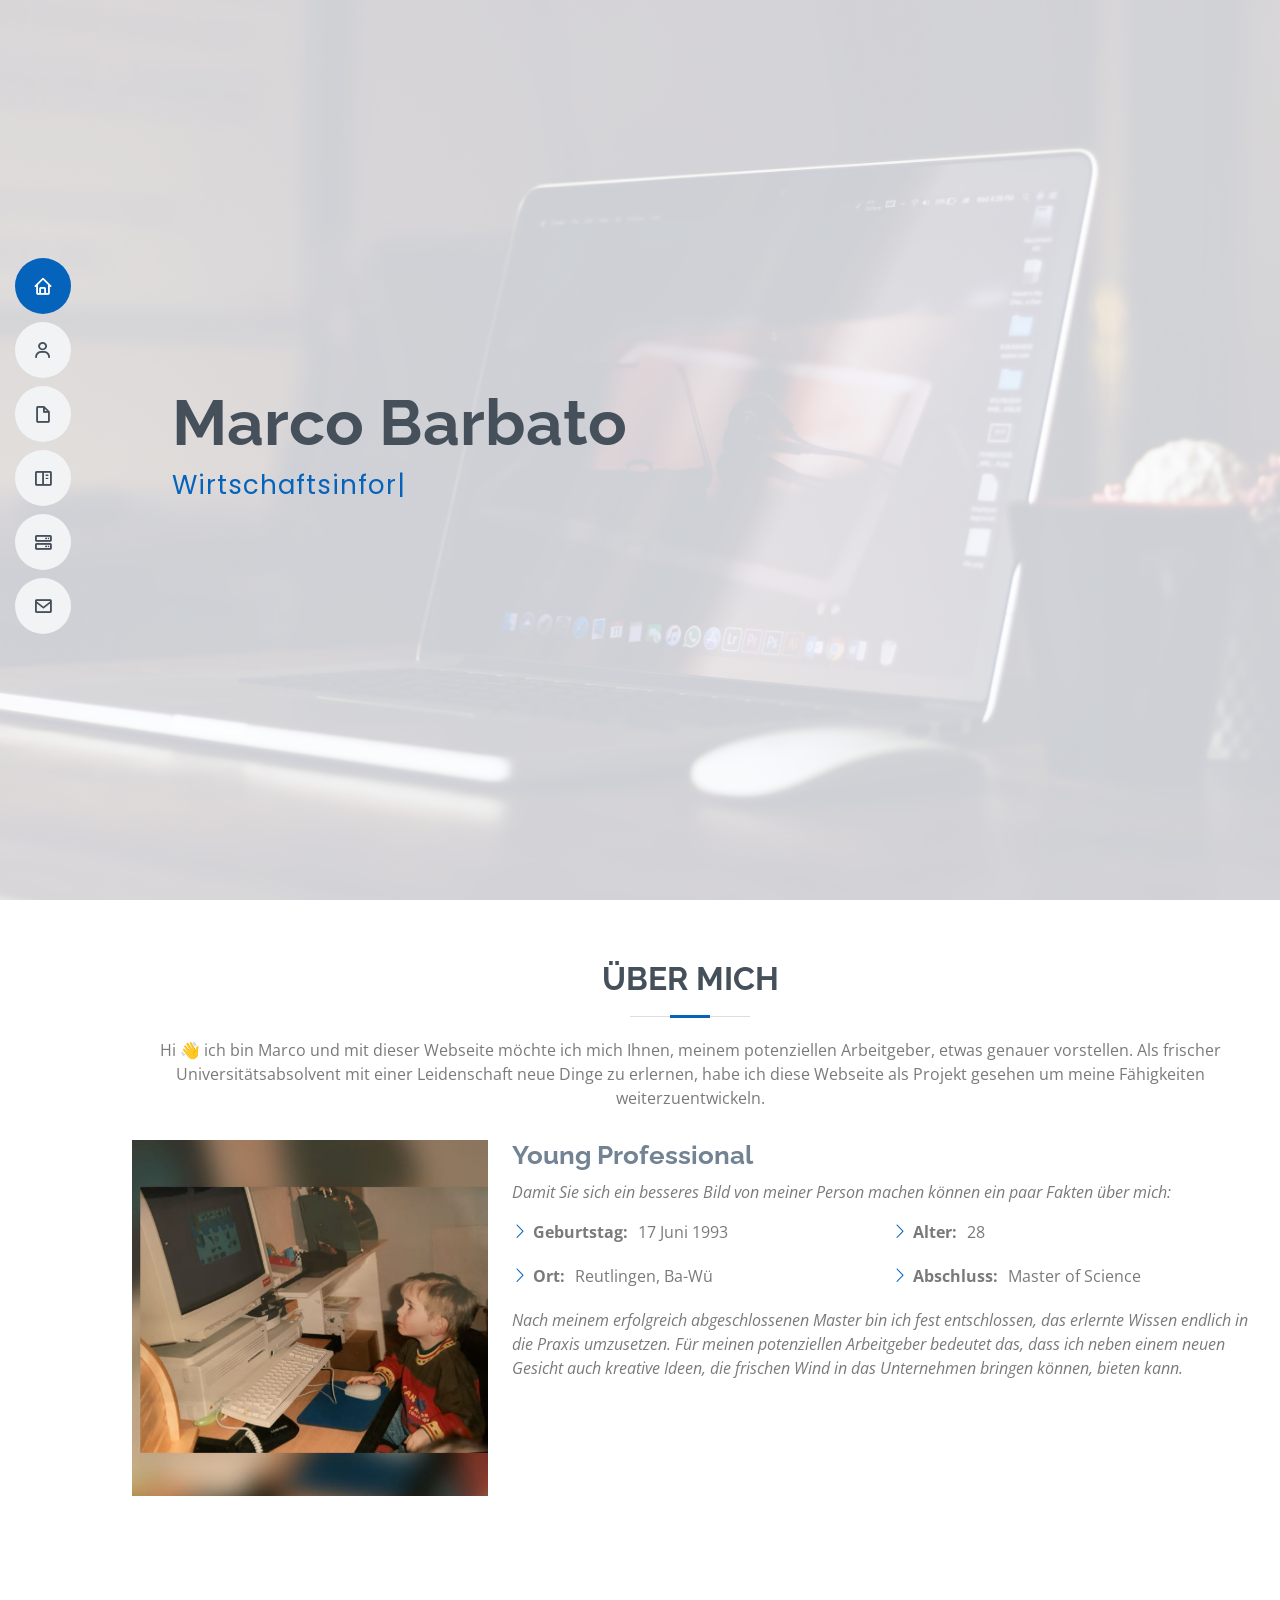
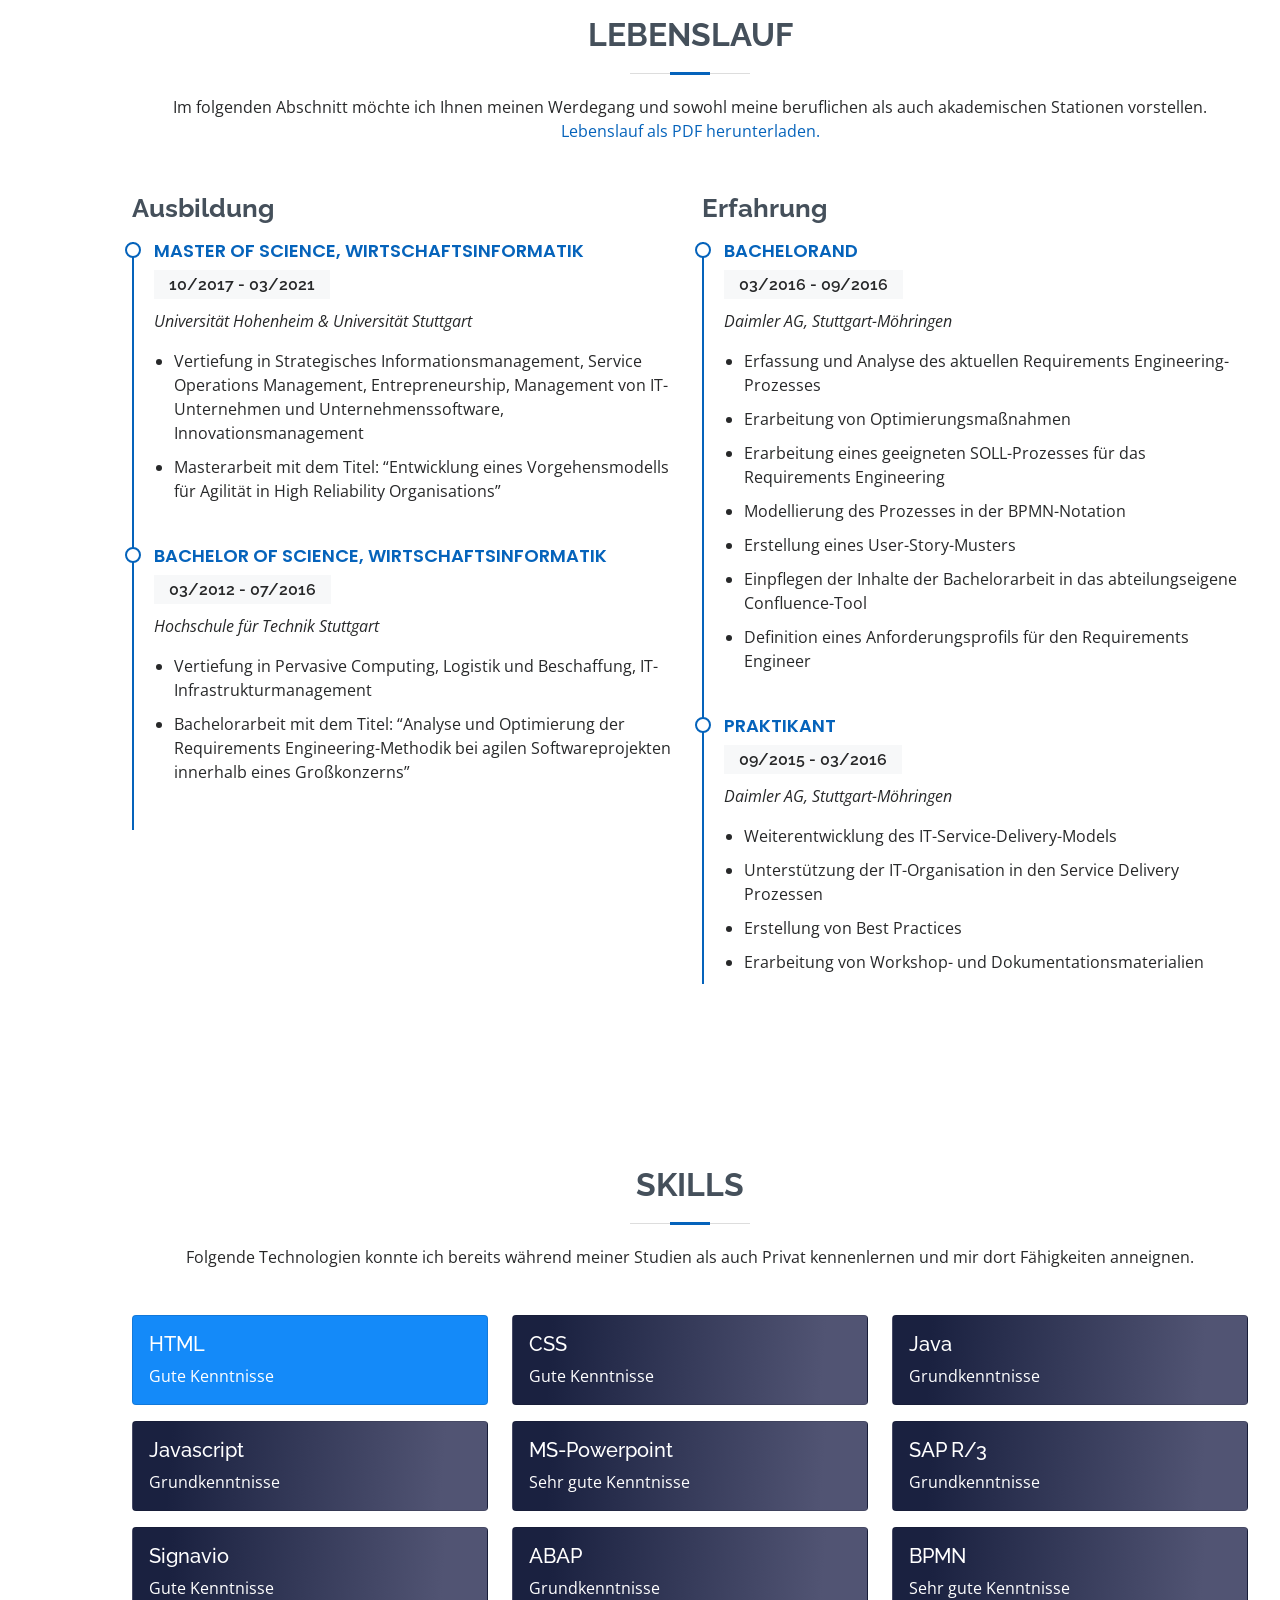
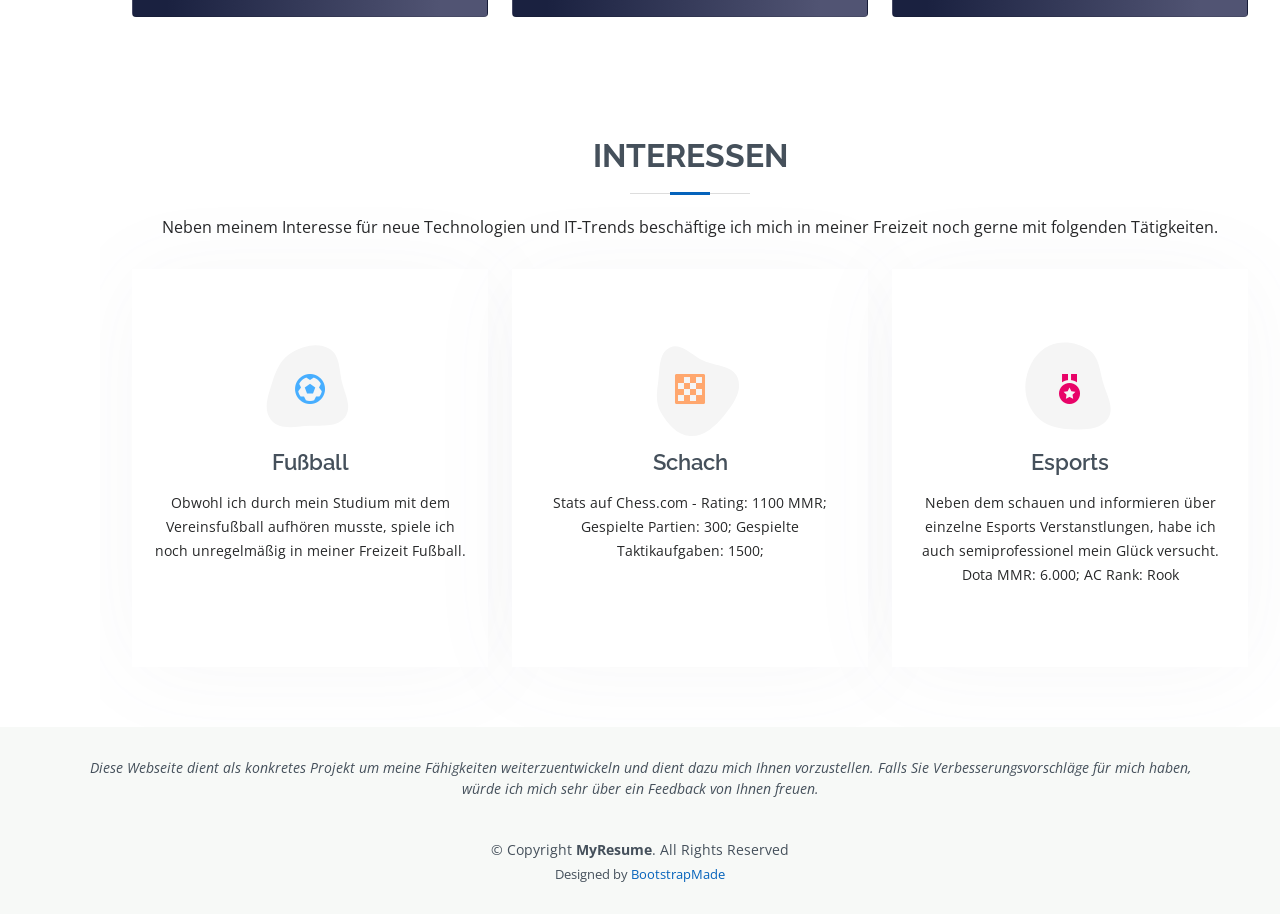
<file: index.html>
<!DOCTYPE html>
<html lang="en">

<head>
  <meta charset="utf-8">
  <meta content="width=device-width, initial-scale=1.0" name="viewport">

  <title>CV-MB BT</title>
  <meta content="" name="description">
  <meta content="" name="keywords">

  <!-- Favicons -->
  <link href="assets/img/favicon-32x32.png" rel="icon">
  <link href="assets/img/apple-touch-icon.png" rel="apple-touch-icon">

  <!-- Google Fonts -->
  <link
    href="https://fonts.googleapis.com/css?family=Open+Sans:300,300i,400,400i,600,600i,700,700i|Raleway:300,300i,400,400i,500,500i,600,600i,700,700i|Poppins:300,300i,400,400i,500,500i,600,600i,700,700i"
    rel="stylesheet">

  <!-- Vendor CSS Files -->
  <link href="assets/vendor/aos/aos.css" rel="stylesheet">
  <link href="assets/vendor/bootstrap/css/bootstrap.min.css" rel="stylesheet">
  <link href="assets/vendor/bootstrap-icons/bootstrap-icons.css" rel="stylesheet">
  <link href="assets/vendor/boxicons/css/boxicons.min.css" rel="stylesheet">
  <link href="assets/vendor/glightbox/css/glightbox.min.css" rel="stylesheet">
  <link href="assets/vendor/swiper/swiper-bundle.min.css" rel="stylesheet">

  <!-- Template Main CSS File -->
  <link href="assets/css/style.css" rel="stylesheet">

</head>

<body>

  <!-- ======= Mobile nav toggle button ======= -->
  <!-- <button type="button" class="mobile-nav-toggle d-xl-none"><i class="bi bi-list mobile-nav-toggle"></i></button> -->
  <i class="bi bi-list mobile-nav-toggle d-xl-none"></i>
  <!-- ======= Header ======= -->

  <header id="header" class="d-flex flex-column justify-content-center">

    <nav id="navbar" class="navbar nav-menu">
      <ul>
        <li><a href="#hero" class="nav-link scrollto active"><i class="bx bx-home"></i> <span>Home</span></a></li>
        <li><a href="#about" class="nav-link scrollto"><i class="bx bx-user"></i> <span>Über Mich</span></a></li>
        <li><a href="#resume" class="nav-link scrollto"><i class="bx bx-file-blank"></i> <span>Lebenslauf</span></a>
        </li>
        <li><a href="#portfolio" class="nav-link scrollto"><i class="bx bx-book-content"></i><span>Referenzen</span></a>
        </li>
        <li><a href="#services" class="nav-link scrollto"><i class="bx bx-server"></i> <span>Interessen</span></a></li>
        <li><a href="#contact" class="nav-link scrollto"><i class="bx bx-envelope"></i> <span>Kontakt</span></a></li>
      </ul>
    </nav><!-- .nav-menu -->

  </header><!-- End Header -->

  <!-- ======= Hero Section ======= -->

  <section id="hero" class="d-flex flex-column justify-content-center">



    <div class="container" data-aos="zoom-in" data-aos-delay="100">
      <h1>Marco Barbato</h1>



      <p><span class="typed" data-typed-items="Wirtschaftsinformatiker, IT-Affinität, Technik-Enthusiast"></span></p>
     
    </div>
  </section><!-- End Hero -->

  <main id="main">
    <!-- ======= About Section ======= -->
    <section id="about" class="about" style="color:#7a7a7a;">
      <div class="container" data-aos="fade-up">

        <div class="section-title">
          <h2>Über Mich</h2>
          <p>
            Hi &#x1F44B; ich bin Marco und mit dieser Webseite möchte ich mich Ihnen, meinem potenziellen Arbeitgeber,
            etwas genauer vorstellen.
            Als frischer Universitätsabsolvent mit einer Leidenschaft neue Dinge zu erlernen, habe ich diese Webseite
            als Projekt gesehen um meine Fähigkeiten weiterzuentwickeln.
          </p>
        </div>

        <div class="row">
          <div class="col-lg-4">
            <img src="assets/img/pp.jpg" class="img-fluid" alt="">
          </div>
          <div class="col-lg-8 pt-4 pt-lg-0 content">
            <h3> Young Professional</h3>
            <p class="fst-italic">
              Damit Sie sich ein besseres Bild von meiner Person machen können ein paar Fakten über mich:
            </p>
            <div class="row">
              <div class="col-lg-6">
                <ul>
                  <li><i class="bi bi-chevron-right"></i> <strong>Geburtstag:</strong> <span>17 Juni 1993</span></li>


                  <li><i class="bi bi-chevron-right"></i> <strong>Ort:</strong> <span>Reutlingen, Ba-Wü</span></li>
                  
                </ul>
              </div>
              <div class="col-lg-6">
                <ul>
                  <li><i class="bi bi-chevron-right"></i> <strong>Alter:</strong> <span>28</span></li>
                  <li><i class="bi bi-chevron-right"></i> <strong>Abschluss:</strong> <span>Master of Science</span>
                  </li>


                    </span></li>
                </ul>
              </div>

            </div>
            <p class="fst-italic">
              Nach meinem erfolgreich abgeschlossenen Master bin ich fest entschlossen,
              das erlernte Wissen endlich in die Praxis umzusetzen.
              Für meinen potenziellen Arbeitgeber bedeutet das, dass ich neben einem neuen Gesicht auch kreative Ideen,
              die frischen Wind in das Unternehmen bringen können, bieten kann.
            </p>
          </div>
        </div>

      </div>
    </section><!-- End About Section -->

</body>

<!-- ======= Resume Section ======= -->
<section id="resume" class="resume">
  <div class="container" data-aos="fade-up">

    <div class="section-title">
      <h2>Lebenslauf</h2>
      <p> Im folgenden Abschnitt möchte ich Ihnen meinen Werdegang und sowohl meine beruflichen als auch
        akademischen Stationen vorstellen.</p>

      <a href="Lebenslauf_BarbatoMarco.pdf" download="Lebenslauf_BarbatoMarco.pdf" target="_blank">Lebenslauf als
        PDF herunterladen.</a>
    </div>

    <div class="row">
      <div class="col-lg-6">
        <h3 class="resume-title">Ausbildung</h3>
        <div class="resume-item">
          <h4>Master of Science, Wirtschaftsinformatik</h4>
          <h5>10/2017 - 03/2021</h5>
          <p><em>Universität Hohenheim & Universität Stuttgart</em></p>
          <ul>
            <li>Vertiefung in Strategisches Informationsmanagement, Service Operations Management, Entrepreneurship,
              Management von IT-Unternehmen und Unternehmenssoftware, Innovationsmanagement</li>
            <li>Masterarbeit mit dem Titel: “Entwicklung eines Vorgehensmodells für Agilität in High Reliability
              Organisations”</li>
          </ul>
        </div>
        <div class="resume-item">
          <h4>Bachelor of Science, Wirtschaftsinformatik</h4>
          <h5>03/2012 - 07/2016</h5>
          <p><em>Hochschule für Technik Stuttgart</em></p>
          <ul>
            <li>Vertiefung in Pervasive Computing, Logistik und Beschaffung, IT-Infrastrukturmanagement</li>
            <li>Bachelorarbeit mit dem Titel: “Analyse und Optimierung der Requirements Engineering-Methodik bei
              agilen Softwareprojekten innerhalb eines Großkonzerns”</li>
          </ul>
        </div>
        <div class="pt-3  d-none d-xl-block" style="margin: 100px;"> </div>
       <!-- <img src="career.svg" loading="lazy" class="img-fluid d-none d-xl-block" alt="wrk" />--> 
      </div>




      <div class="col-lg-6">
       <!-- <img src="learn.svg" loading="lazy" class="p-2 img-fluid d-none d-xl-block" style="max-height: 70%;"
          alt="Selfhtml" /> --> 
        <h3 class="resume-title">Erfahrung</h3>
        <div class="resume-item">
          <h4>Bachelorand</h4>
          <h5>03/2016 - 09/2016</h5>
          <p><em>Daimler AG, Stuttgart-Möhringen </em></p>
          <ul>
            <li>Erfassung und Analyse des aktuellen Requirements Engineering-Prozesses</li>
            <li>Erarbeitung von Optimierungsmaßnahmen</li>
            <li>Erarbeitung eines geeigneten SOLL-Prozesses für das Requirements Engineering</li>
            <li>Modellierung des Prozesses in der BPMN-Notation</li>
            <li>Erstellung eines User-Story-Musters</li>
            <li>Einpflegen der Inhalte der Bachelorarbeit in das abteilungseigene Confluence-Tool</li>
            <li>Definition eines Anforderungsprofils für den Requirements Engineer </li>
          </ul>
        </div>
        <div class="resume-item">
          <h4>Praktikant</h4>
          <h5>09/2015 - 03/2016</h5>
          <p><em>Daimler AG, Stuttgart-Möhringen</em></p>
          <ul>
            <li>Weiterentwicklung des IT-Service-Delivery-Models</li>
            <li>Unterstützung der IT-Organisation in den Service Delivery Prozessen</li>
            <li>Erstellung von Best Practices</li>
            <li>Erarbeitung von Workshop- und Dokumentationsmaterialien </li>
          </ul>
        </div>
      </div>
    </div>

  </div>
</section><!-- End Resume Section -->

<!-- ======= Skills Section ======= -->

<section id="skills" class="skills section-bg">
  <div class="container" data-aos="fade-up">
    <div class="section-title">
      <h2>Skills</h2>
      <p>Folgende Technologien konnte ich bereits während meiner Studien als auch Privat kennenlernen und mir dort
        Fähigkeiten anneignen.</p>
    </div>

    <div class="row">

      <div class="col-sm-4">
        <div class="card" style="color: white;
          background-color: #148af9">
          <div class="card-body">
            <h5 class="card-title">HTML</h5>
            <p class="card-text">Gute Kenntnisse</p>
          </div>
        </div>
      </div>
      <div class="col-sm-4">
        <div class="card" style="color: white;
        background-image: linear-gradient( 94.3deg,  rgba(26,33,64,1) 10.9%, rgba(81,84,115,1) 87.1% );">
          <div class="card-body">
            <h5 class="card-title">CSS</h5>
            <p class="card-text">Gute Kenntnisse</p>
          </div>
        </div>
      </div>
      <div class="col-sm-4">
        <div class="card" style="color: white;
          background-image: linear-gradient( 94.3deg,  rgba(26,33,64,1) 10.9%, rgba(81,84,115,1) 87.1% );">
          <div class="card-body">
            <h5 class="card-title">Java</h5>
            <p class="card-text">Grundkenntnisse</p>
          </div>
        </div>
      </div>
      <div class="col-sm-4">
        <div class="card" style="color: white;
          background-image: linear-gradient( 94.3deg,  rgba(26,33,64,1) 10.9%, rgba(81,84,115,1) 87.1% );">
          <div class="card-body">
            <h5 class="card-title">Javascript</h5>
            <p class="card-text">Grundkenntnisse</p>
          </div>
        </div>
      </div>

      <div class="col-sm-4">
        <div class="card" style="color: white;
        background-image: linear-gradient( 94.3deg,  rgba(26,33,64,1) 10.9%, rgba(81,84,115,1) 87.1% );">
          <div class="card-body">
            <h5 class="card-title">MS-Powerpoint</h5>
            <p class="card-text">Sehr gute Kenntnisse</p>
          </div>
        </div>
      </div>
      <div class="col-sm-4">
        <div class="card" style="color: white;
        background-image: linear-gradient( 94.3deg,  rgba(26,33,64,1) 10.9%, rgba(81,84,115,1) 87.1% );">
          <div class="card-body">
            <h5 class="card-title">SAP R/3</h5>
            <p class="card-text">Grundkenntnisse</p>
          </div>
        </div>
      </div>
      <div class="col-sm-4">
        <div class="card" style="color: white;
          background-image: linear-gradient( 94.3deg,  rgba(26,33,64,1) 10.9%, rgba(81,84,115,1) 87.1% );">
          <div class="card-body">
            <h5 class="card-title">Signavio</h5>
            <p class="card-text">Gute Kenntnisse</p>
          </div>
        </div>
      </div>
      <div class="col-sm-4">
        <div class="card" style="color: white;
          background-image: linear-gradient( 94.3deg,  rgba(26,33,64,1) 10.9%, rgba(81,84,115,1) 87.1% );">
          <div class="card-body">
            <h5 class="card-title">ABAP </h5>
            <p class="card-text">Grundkenntnisse</p>
          </div>
        </div>
      </div>
      <div class="col-sm-4">
        <div class="card" style="color: white;
          background-image: linear-gradient( 94.3deg,  rgba(26,33,64,1) 10.9%, rgba(81,84,115,1) 87.1% );">
          <div class="card-body">
            <h5 class="card-title">BPMN</h5>
            <p class="card-text">Sehr gute Kenntnisse</p>
          </div>
        </div>
      </div>



    </div>
</section>


<!-- End Skills Section -->




<!-- ======= Services Section ======= -->
<section id="services" class="services">
  <div class="container" data-aos="fade-up">

    <div class="section-title">
      <h2>Interessen</h2>
      <p>Neben meinem Interesse für neue Technologien und IT-Trends beschäftige ich mich in meiner Freizeit noch
        gerne mit folgenden Tätigkeiten.</p>
    </div>

    <div class="row">

      <div class="col-lg-4 col-md-6 d-flex align-items-stretch" data-aos="zoom-in" data-aos-delay="100">
        <div class="icon-box iconbox-blue">
          <div class="icon">
            <svg width="100" height="100" viewBox="0 0 600 600" xmlns="http://www.w3.org/2000/svg">
              <path stroke="none" stroke-width="0" fill="#f5f5f5"
                d="M300,521.0016835830174C376.1290562159157,517.8887921683347,466.0731472004068,529.7835943286574,510.70327084640275,468.03025145048787C554.3714126377745,407.6079735673963,508.03601936045806,328.9844924480964,491.2728898941984,256.3432110539036C474.5976632858925,184.082847569629,479.9380746630129,96.60480741107993,416.23090153303,58.64404602377083C348.86323505073057,18.502131276798302,261.93793281208167,40.57373210992963,193.5410806939664,78.93577620505333C130.42746243093433,114.334589627462,98.30271207620316,179.96522072025542,76.75703585869454,249.04625023123273C51.97151888228291,328.5150500222984,13.704378332031375,421.85034740162234,66.52175969318436,486.19268352777647C119.04800174914682,550.1803526380478,217.28368757567262,524.383925680826,300,521.0016835830174">
              </path>
            </svg>

            <i class='bx bx-football'></i>
          </div>
          <h4><a href="">Fußball</a></h4>
          <p> Obwohl ich durch mein Studium mit dem Vereinsfußball aufhören musste, spiele ich noch unregelmäßig in
            meiner Freizeit Fußball.</p>
        </div>
      </div>

      <div class="col-lg-4 col-md-6 d-flex align-items-stretch mt-4 mt-md-0" data-aos="zoom-in" data-aos-delay="200">
        <div class="icon-box iconbox-orange ">
          <div class="icon">
            <svg width="100" height="100" viewBox="0 0 600 600" xmlns="http://www.w3.org/2000/svg">
              <path stroke="none" stroke-width="0" fill="#f5f5f5"
                d="M300,582.0697525312426C382.5290701553225,586.8405444964366,449.9789794690241,525.3245884688669,502.5850820975895,461.55621195738473C556.606425686781,396.0723002908107,615.8543463187945,314.28637112970534,586.6730223649479,234.56875336149918C558.9533121215079,158.8439757836574,454.9685369536778,164.00468322053177,381.49747125262974,130.76875717737553C312.15926192815925,99.40240125094834,248.97055460311594,18.661163978235184,179.8680185752513,50.54337015887873C110.5421016452524,82.52863877960104,119.82277516462835,180.83849132639028,109.12597500060166,256.43424936330496C100.08760227029461,320.3096726198365,92.17705696193138,384.0621239912766,124.79988738764834,439.7174275375508C164.83382741302287,508.01625554203684,220.96474134820875,577.5009287672846,300,582.0697525312426">
              </path>
            </svg>
            <i class='bx bxs-chess'></i>
          </div>
          <h4><a href="">Schach</a></h4>
          <p> Stats auf Chess.com - Rating: 1100 MMR; Gespielte Partien: 300; Gespielte Taktikaufgaben: 1500;</p>
        </div>
      </div>

      <div class="col-lg-4 col-md-6 d-flex align-items-stretch mt-4 mt-lg-0" data-aos="zoom-in" data-aos-delay="300">
        <div class="icon-box iconbox-pink">
          <div class="icon">
            <svg width="100" height="100" viewBox="0 0 600 600" xmlns="http://www.w3.org/2000/svg">
              <path stroke="none" stroke-width="0" fill="#f5f5f5"
                d="M300,541.5067337569781C382.14930387511276,545.0595476570109,479.8736841581634,548.3450877840088,526.4010558755058,480.5488172755941C571.5218469581645,414.80211281144784,517.5187510058486,332.0715597781072,496.52539010469104,255.14436215662573C477.37192572678356,184.95920475031193,473.57363656557914,105.61284051026155,413.0603344069578,65.22779650032875C343.27470386102294,18.654635553484475,251.2091493199835,5.337323636656869,175.0934190732945,40.62881213300186C97.87086631185822,76.43348514350839,51.98124368387456,156.15599469081315,36.44837278890362,239.84606092416172C21.716077023791087,319.22268207091537,43.775223500013084,401.1760424656574,96.891909868211,461.97329694683043C147.22146801428983,519.5804099606455,223.5754009179313,538.201503339737,300,541.5067337569781">
              </path>
            </svg>
            <i class='bx bxs-medal'></i>
          </div>
          <h4><a href="">Esports</a></h4>
          <p>Neben dem schauen und informieren über einzelne Esports Verstanstlungen, habe ich auch semiprofessionel
            mein Glück versucht. Dota MMR: 6.000; AC Rank: Rook</p>
        </div>
      </div>
    </div>

  </div>
</section><!-- End Services Section -->





</main><!-- End #main -->

<!-- ======= Footer ======= -->
<footer id="footer">
  <div class="container">
    
    <p>Diese Webseite dient als konkretes Projekt um meine Fähigkeiten weiterzuentwickeln und dient dazu mich Ihnen
      vorzustellen. Falls Sie Verbesserungsvorschläge für mich haben, würde ich mich sehr über ein Feedback von Ihnen
      freuen.
    </p>
   
    <div class="copyright">
      &copy; Copyright <strong><span>MyResume</span></strong>. All Rights Reserved
    </div>
    <div class="credits">
      <!-- All the links in the footer should remain intact. -->
      <!-- You can delete the links only if you purchased the pro version. -->
      <!-- Licensing information: [license-url] -->
      <!-- Purchase the pro version with working PHP/AJAX contact form: https://bootstrapmade.com/free-html-bootstrap-template-my-resume/ -->
      Designed by <a href="https://bootstrapmade.com/">BootstrapMade</a>
    </div>
  </div>
</footer><!-- End Footer -->

<div id="preloader"></div>
<a href="#" class="back-to-top d-flex align-items-center justify-content-center"><i
    class="bi bi-arrow-up-short"></i></a>

<!-- Vendor JS Files -->
<script src="assets/vendor/aos/aos.js"></script>
<script src="assets/vendor/bootstrap/js/bootstrap.bundle.min.js"></script>
<script src="assets/vendor/glightbox/js/glightbox.min.js"></script>
<script src="assets/vendor/isotope-layout/isotope.pkgd.min.js"></script>
<script src="assets/vendor/php-email-form/validate.js"></script>
<script src="assets/vendor/purecounter/purecounter.js"></script>
<script src="assets/vendor/swiper/swiper-bundle.min.js"></script>
<script src="assets/vendor/typed.js/typed.min.js"></script>
<script src="assets/vendor/waypoints/noframework.waypoints.js"></script>

<!-- Template Main JS File -->
<script src="assets/js/main.js"></script>

</body>

</html>
</file>
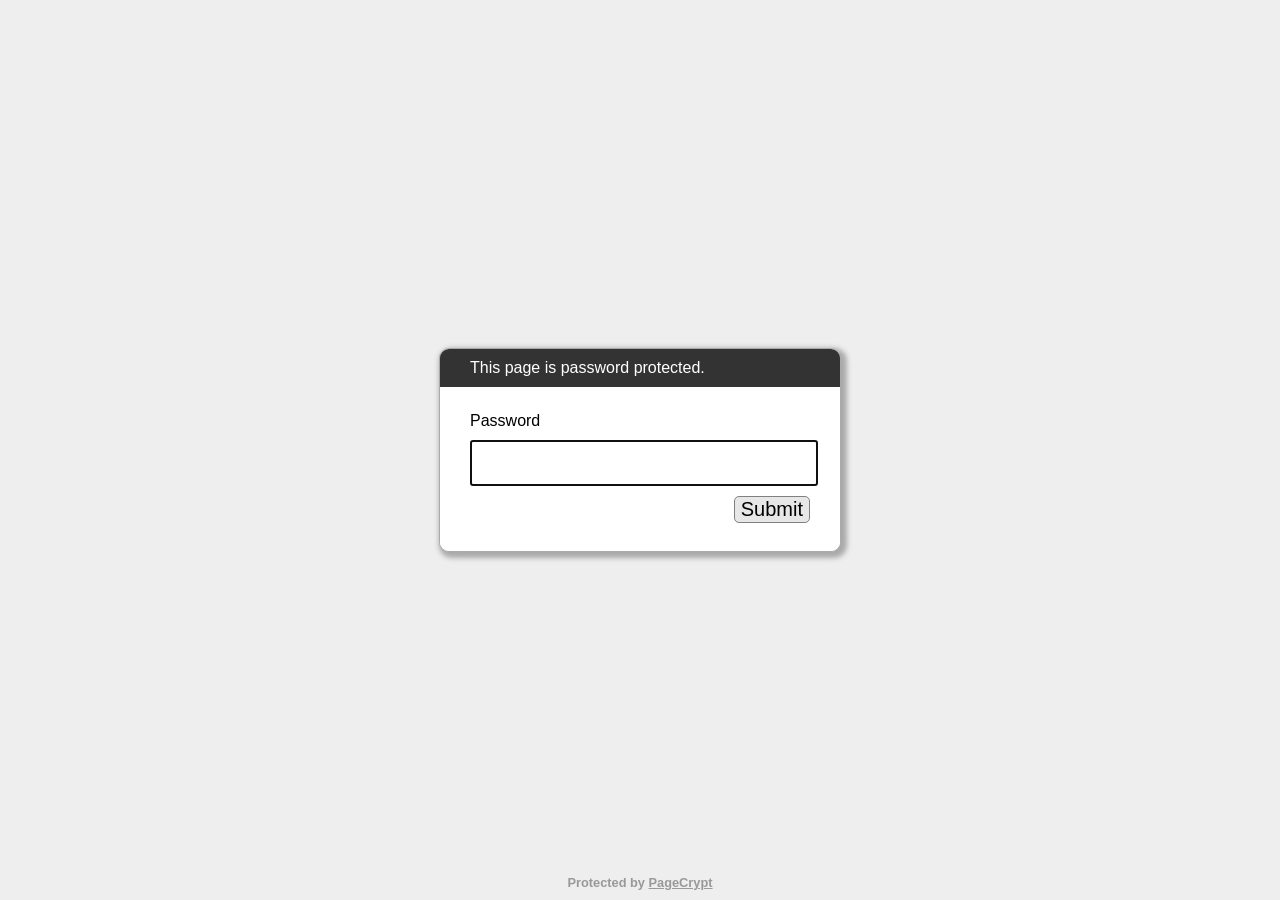
<file: forms/index.html>
﻿<!DOCTYPE html>
<html lang="en">
  <head>
    <meta charset="utf-8">
    <meta name="viewport" content="width=device-width, initial-scale=1">
    <meta name="robots" content="noindex, nofollow">
    <title>Password Protected Page</title>
    <style>
        html, body {
            margin: 0;
            width: 100%;
            height: 100%;
            font-family: Arial, Helvetica, sans-serif;
        }
        #dialogText {
            padding: 10px 30px;
            color: white;
            background-color: #333333;
        }
        
        #dialogWrap {
            position: absolute;
            top: 0;
            left: 0;
            width: 100%;
            height: 100%;
            display: table;
            background-color: #EEEEEE;
        }
        
        #dialogWrapCell {
            display: table-cell;
            text-align: center;
            vertical-align: middle;
        }
        
        #mainDialog {
            max-width: 400px;
            margin: 5px;
            border: solid #AAAAAA 1px;
            border-radius: 10px;
            box-shadow: 3px 3px 5px 3px #AAAAAA;
            margin-left: auto;
            margin-right: auto;
            background-color: #FFFFFF;
            overflow: hidden;
            text-align: left;
        }
        #passArea {
            padding: 20px 30px;
            background-color: white;
        }
        #passArea > * {
            margin: 5px auto;
        }
        #pass {
            width: 100%;
            height: 40px;
            font-size: 30px;
        }
        
        #messageWrapper {
            float: left;
            vertical-align: middle;
            line-height: 30px;
        }
        
        .notifyText {
            display: none;
        }
        
        #invalidPass {
            color: red;
        }
        
        #success {
            color: green;
        }
        
        #submitPass {
            font-size: 20px;
            border-radius: 5px;
            background-color: #E7E7E7;
            border: solid gray 1px;
            float: right;
        }
        #contentFrame {
            position: absolute;
            top: 0;
            left: 0;
            width: 100%;
            height: 100%;
        }
        #attribution {
            position: absolute;
            bottom: 0;
            left: 0;
            right: 0;
            text-align: center;
            padding: 10px;
            font-weight: bold;
            font-size: 0.8em;
        }
        #attribution, #attribution a {
            color: #999;
        }
    </style>
  </head>
  <body>
    <iframe id="contentFrame" frameBorder="0" allowfullscreen></iframe>
    <div id="dialogWrap">
        <div id="dialogWrapCell">
            <div id="mainDialog">
                <div id="dialogText">This page is password protected.</div>
                <div id="passArea">
                    <p id="passwordPrompt">Password</p>
                    <input id="pass" type="password" name="pass" autofocus>
                    <div>
                        <span id="messageWrapper">
                            <span id="invalidPass" class="notifyText">Sorry, please try again.</span>
                            <span id="success" class="notifyText">Success!</span>
                            &nbsp;
                        </span>
                        <button id="submitPass" type="button">Submit</button>
                        <div style="clear: both;"></div>
                    </div>
                </div>
            </div>
        </div>
    </div>
    <div id="attribution">
        Protected by <a href="https://www.maxlaumeister.com/pagecrypt/">PageCrypt</a>
    </div>
    <script>
/*
CryptoJS v3.1.2
code.google.com/p/crypto-js
(c) 2009-2013 by Jeff Mott. All rights reserved.
code.google.com/p/crypto-js/wiki/License
*/
var CryptoJS=CryptoJS||function(u,p){var d={},l=d.lib={},s=function(){},t=l.Base={extend:function(a){s.prototype=this;var c=new s;a&&c.mixIn(a);c.hasOwnProperty("init")||(c.init=function(){c.$super.init.apply(this,arguments)});c.init.prototype=c;c.$super=this;return c},create:function(){var a=this.extend();a.init.apply(a,arguments);return a},init:function(){},mixIn:function(a){for(var c in a)a.hasOwnProperty(c)&&(this[c]=a[c]);a.hasOwnProperty("toString")&&(this.toString=a.toString)},clone:function(){return this.init.prototype.extend(this)}},
r=l.WordArray=t.extend({init:function(a,c){a=this.words=a||[];this.sigBytes=c!=p?c:4*a.length},toString:function(a){return(a||v).stringify(this)},concat:function(a){var c=this.words,e=a.words,j=this.sigBytes;a=a.sigBytes;this.clamp();if(j%4)for(var k=0;k<a;k++)c[j+k>>>2]|=(e[k>>>2]>>>24-8*(k%4)&255)<<24-8*((j+k)%4);else if(65535<e.length)for(k=0;k<a;k+=4)c[j+k>>>2]=e[k>>>2];else c.push.apply(c,e);this.sigBytes+=a;return this},clamp:function(){var a=this.words,c=this.sigBytes;a[c>>>2]&=4294967295<<
32-8*(c%4);a.length=u.ceil(c/4)},clone:function(){var a=t.clone.call(this);a.words=this.words.slice(0);return a},random:function(a){for(var c=[],e=0;e<a;e+=4)c.push(4294967296*u.random()|0);return new r.init(c,a)}}),w=d.enc={},v=w.Hex={stringify:function(a){var c=a.words;a=a.sigBytes;for(var e=[],j=0;j<a;j++){var k=c[j>>>2]>>>24-8*(j%4)&255;e.push((k>>>4).toString(16));e.push((k&15).toString(16))}return e.join("")},parse:function(a){for(var c=a.length,e=[],j=0;j<c;j+=2)e[j>>>3]|=parseInt(a.substr(j,
2),16)<<24-4*(j%8);return new r.init(e,c/2)}},b=w.Latin1={stringify:function(a){var c=a.words;a=a.sigBytes;for(var e=[],j=0;j<a;j++)e.push(String.fromCharCode(c[j>>>2]>>>24-8*(j%4)&255));return e.join("")},parse:function(a){for(var c=a.length,e=[],j=0;j<c;j++)e[j>>>2]|=(a.charCodeAt(j)&255)<<24-8*(j%4);return new r.init(e,c)}},x=w.Utf8={stringify:function(a){try{return decodeURIComponent(escape(b.stringify(a)))}catch(c){throw Error("Malformed UTF-8 data");}},parse:function(a){return b.parse(unescape(encodeURIComponent(a)))}},
q=l.BufferedBlockAlgorithm=t.extend({reset:function(){this._data=new r.init;this._nDataBytes=0},_append:function(a){"string"==typeof a&&(a=x.parse(a));this._data.concat(a);this._nDataBytes+=a.sigBytes},_process:function(a){var c=this._data,e=c.words,j=c.sigBytes,k=this.blockSize,b=j/(4*k),b=a?u.ceil(b):u.max((b|0)-this._minBufferSize,0);a=b*k;j=u.min(4*a,j);if(a){for(var q=0;q<a;q+=k)this._doProcessBlock(e,q);q=e.splice(0,a);c.sigBytes-=j}return new r.init(q,j)},clone:function(){var a=t.clone.call(this);
a._data=this._data.clone();return a},_minBufferSize:0});l.Hasher=q.extend({cfg:t.extend(),init:function(a){this.cfg=this.cfg.extend(a);this.reset()},reset:function(){q.reset.call(this);this._doReset()},update:function(a){this._append(a);this._process();return this},finalize:function(a){a&&this._append(a);return this._doFinalize()},blockSize:16,_createHelper:function(a){return function(b,e){return(new a.init(e)).finalize(b)}},_createHmacHelper:function(a){return function(b,e){return(new n.HMAC.init(a,
e)).finalize(b)}}});var n=d.algo={};return d}(Math);
(function(){var u=CryptoJS,p=u.lib.WordArray;u.enc.Base64={stringify:function(d){var l=d.words,p=d.sigBytes,t=this._map;d.clamp();d=[];for(var r=0;r<p;r+=3)for(var w=(l[r>>>2]>>>24-8*(r%4)&255)<<16|(l[r+1>>>2]>>>24-8*((r+1)%4)&255)<<8|l[r+2>>>2]>>>24-8*((r+2)%4)&255,v=0;4>v&&r+0.75*v<p;v++)d.push(t.charAt(w>>>6*(3-v)&63));if(l=t.charAt(64))for(;d.length%4;)d.push(l);return d.join("")},parse:function(d){var l=d.length,s=this._map,t=s.charAt(64);t&&(t=d.indexOf(t),-1!=t&&(l=t));for(var t=[],r=0,w=0;w<
l;w++)if(w%4){var v=s.indexOf(d.charAt(w-1))<<2*(w%4),b=s.indexOf(d.charAt(w))>>>6-2*(w%4);t[r>>>2]|=(v|b)<<24-8*(r%4);r++}return p.create(t,r)},_map:"ABCDEFGHIJKLMNOPQRSTUVWXYZabcdefghijklmnopqrstuvwxyz0123456789+/="}})();
(function(u){function p(b,n,a,c,e,j,k){b=b+(n&a|~n&c)+e+k;return(b<<j|b>>>32-j)+n}function d(b,n,a,c,e,j,k){b=b+(n&c|a&~c)+e+k;return(b<<j|b>>>32-j)+n}function l(b,n,a,c,e,j,k){b=b+(n^a^c)+e+k;return(b<<j|b>>>32-j)+n}function s(b,n,a,c,e,j,k){b=b+(a^(n|~c))+e+k;return(b<<j|b>>>32-j)+n}for(var t=CryptoJS,r=t.lib,w=r.WordArray,v=r.Hasher,r=t.algo,b=[],x=0;64>x;x++)b[x]=4294967296*u.abs(u.sin(x+1))|0;r=r.MD5=v.extend({_doReset:function(){this._hash=new w.init([1732584193,4023233417,2562383102,271733878])},
_doProcessBlock:function(q,n){for(var a=0;16>a;a++){var c=n+a,e=q[c];q[c]=(e<<8|e>>>24)&16711935|(e<<24|e>>>8)&4278255360}var a=this._hash.words,c=q[n+0],e=q[n+1],j=q[n+2],k=q[n+3],z=q[n+4],r=q[n+5],t=q[n+6],w=q[n+7],v=q[n+8],A=q[n+9],B=q[n+10],C=q[n+11],u=q[n+12],D=q[n+13],E=q[n+14],x=q[n+15],f=a[0],m=a[1],g=a[2],h=a[3],f=p(f,m,g,h,c,7,b[0]),h=p(h,f,m,g,e,12,b[1]),g=p(g,h,f,m,j,17,b[2]),m=p(m,g,h,f,k,22,b[3]),f=p(f,m,g,h,z,7,b[4]),h=p(h,f,m,g,r,12,b[5]),g=p(g,h,f,m,t,17,b[6]),m=p(m,g,h,f,w,22,b[7]),
f=p(f,m,g,h,v,7,b[8]),h=p(h,f,m,g,A,12,b[9]),g=p(g,h,f,m,B,17,b[10]),m=p(m,g,h,f,C,22,b[11]),f=p(f,m,g,h,u,7,b[12]),h=p(h,f,m,g,D,12,b[13]),g=p(g,h,f,m,E,17,b[14]),m=p(m,g,h,f,x,22,b[15]),f=d(f,m,g,h,e,5,b[16]),h=d(h,f,m,g,t,9,b[17]),g=d(g,h,f,m,C,14,b[18]),m=d(m,g,h,f,c,20,b[19]),f=d(f,m,g,h,r,5,b[20]),h=d(h,f,m,g,B,9,b[21]),g=d(g,h,f,m,x,14,b[22]),m=d(m,g,h,f,z,20,b[23]),f=d(f,m,g,h,A,5,b[24]),h=d(h,f,m,g,E,9,b[25]),g=d(g,h,f,m,k,14,b[26]),m=d(m,g,h,f,v,20,b[27]),f=d(f,m,g,h,D,5,b[28]),h=d(h,f,
m,g,j,9,b[29]),g=d(g,h,f,m,w,14,b[30]),m=d(m,g,h,f,u,20,b[31]),f=l(f,m,g,h,r,4,b[32]),h=l(h,f,m,g,v,11,b[33]),g=l(g,h,f,m,C,16,b[34]),m=l(m,g,h,f,E,23,b[35]),f=l(f,m,g,h,e,4,b[36]),h=l(h,f,m,g,z,11,b[37]),g=l(g,h,f,m,w,16,b[38]),m=l(m,g,h,f,B,23,b[39]),f=l(f,m,g,h,D,4,b[40]),h=l(h,f,m,g,c,11,b[41]),g=l(g,h,f,m,k,16,b[42]),m=l(m,g,h,f,t,23,b[43]),f=l(f,m,g,h,A,4,b[44]),h=l(h,f,m,g,u,11,b[45]),g=l(g,h,f,m,x,16,b[46]),m=l(m,g,h,f,j,23,b[47]),f=s(f,m,g,h,c,6,b[48]),h=s(h,f,m,g,w,10,b[49]),g=s(g,h,f,m,
E,15,b[50]),m=s(m,g,h,f,r,21,b[51]),f=s(f,m,g,h,u,6,b[52]),h=s(h,f,m,g,k,10,b[53]),g=s(g,h,f,m,B,15,b[54]),m=s(m,g,h,f,e,21,b[55]),f=s(f,m,g,h,v,6,b[56]),h=s(h,f,m,g,x,10,b[57]),g=s(g,h,f,m,t,15,b[58]),m=s(m,g,h,f,D,21,b[59]),f=s(f,m,g,h,z,6,b[60]),h=s(h,f,m,g,C,10,b[61]),g=s(g,h,f,m,j,15,b[62]),m=s(m,g,h,f,A,21,b[63]);a[0]=a[0]+f|0;a[1]=a[1]+m|0;a[2]=a[2]+g|0;a[3]=a[3]+h|0},_doFinalize:function(){var b=this._data,n=b.words,a=8*this._nDataBytes,c=8*b.sigBytes;n[c>>>5]|=128<<24-c%32;var e=u.floor(a/
4294967296);n[(c+64>>>9<<4)+15]=(e<<8|e>>>24)&16711935|(e<<24|e>>>8)&4278255360;n[(c+64>>>9<<4)+14]=(a<<8|a>>>24)&16711935|(a<<24|a>>>8)&4278255360;b.sigBytes=4*(n.length+1);this._process();b=this._hash;n=b.words;for(a=0;4>a;a++)c=n[a],n[a]=(c<<8|c>>>24)&16711935|(c<<24|c>>>8)&4278255360;return b},clone:function(){var b=v.clone.call(this);b._hash=this._hash.clone();return b}});t.MD5=v._createHelper(r);t.HmacMD5=v._createHmacHelper(r)})(Math);
(function(){var u=CryptoJS,p=u.lib,d=p.Base,l=p.WordArray,p=u.algo,s=p.EvpKDF=d.extend({cfg:d.extend({keySize:4,hasher:p.MD5,iterations:1}),init:function(d){this.cfg=this.cfg.extend(d)},compute:function(d,r){for(var p=this.cfg,s=p.hasher.create(),b=l.create(),u=b.words,q=p.keySize,p=p.iterations;u.length<q;){n&&s.update(n);var n=s.update(d).finalize(r);s.reset();for(var a=1;a<p;a++)n=s.finalize(n),s.reset();b.concat(n)}b.sigBytes=4*q;return b}});u.EvpKDF=function(d,l,p){return s.create(p).compute(d,
l)}})();
CryptoJS.lib.Cipher||function(u){var p=CryptoJS,d=p.lib,l=d.Base,s=d.WordArray,t=d.BufferedBlockAlgorithm,r=p.enc.Base64,w=p.algo.EvpKDF,v=d.Cipher=t.extend({cfg:l.extend(),createEncryptor:function(e,a){return this.create(this._ENC_XFORM_MODE,e,a)},createDecryptor:function(e,a){return this.create(this._DEC_XFORM_MODE,e,a)},init:function(e,a,b){this.cfg=this.cfg.extend(b);this._xformMode=e;this._key=a;this.reset()},reset:function(){t.reset.call(this);this._doReset()},process:function(e){this._append(e);return this._process()},
finalize:function(e){e&&this._append(e);return this._doFinalize()},keySize:4,ivSize:4,_ENC_XFORM_MODE:1,_DEC_XFORM_MODE:2,_createHelper:function(e){return{encrypt:function(b,k,d){return("string"==typeof k?c:a).encrypt(e,b,k,d)},decrypt:function(b,k,d){return("string"==typeof k?c:a).decrypt(e,b,k,d)}}}});d.StreamCipher=v.extend({_doFinalize:function(){return this._process(!0)},blockSize:1});var b=p.mode={},x=function(e,a,b){var c=this._iv;c?this._iv=u:c=this._prevBlock;for(var d=0;d<b;d++)e[a+d]^=
c[d]},q=(d.BlockCipherMode=l.extend({createEncryptor:function(e,a){return this.Encryptor.create(e,a)},createDecryptor:function(e,a){return this.Decryptor.create(e,a)},init:function(e,a){this._cipher=e;this._iv=a}})).extend();q.Encryptor=q.extend({processBlock:function(e,a){var b=this._cipher,c=b.blockSize;x.call(this,e,a,c);b.encryptBlock(e,a);this._prevBlock=e.slice(a,a+c)}});q.Decryptor=q.extend({processBlock:function(e,a){var b=this._cipher,c=b.blockSize,d=e.slice(a,a+c);b.decryptBlock(e,a);x.call(this,
e,a,c);this._prevBlock=d}});b=b.CBC=q;q=(p.pad={}).Pkcs7={pad:function(a,b){for(var c=4*b,c=c-a.sigBytes%c,d=c<<24|c<<16|c<<8|c,l=[],n=0;n<c;n+=4)l.push(d);c=s.create(l,c);a.concat(c)},unpad:function(a){a.sigBytes-=a.words[a.sigBytes-1>>>2]&255}};d.BlockCipher=v.extend({cfg:v.cfg.extend({mode:b,padding:q}),reset:function(){v.reset.call(this);var a=this.cfg,b=a.iv,a=a.mode;if(this._xformMode==this._ENC_XFORM_MODE)var c=a.createEncryptor;else c=a.createDecryptor,this._minBufferSize=1;this._mode=c.call(a,
this,b&&b.words)},_doProcessBlock:function(a,b){this._mode.processBlock(a,b)},_doFinalize:function(){var a=this.cfg.padding;if(this._xformMode==this._ENC_XFORM_MODE){a.pad(this._data,this.blockSize);var b=this._process(!0)}else b=this._process(!0),a.unpad(b);return b},blockSize:4});var n=d.CipherParams=l.extend({init:function(a){this.mixIn(a)},toString:function(a){return(a||this.formatter).stringify(this)}}),b=(p.format={}).OpenSSL={stringify:function(a){var b=a.ciphertext;a=a.salt;return(a?s.create([1398893684,
1701076831]).concat(a).concat(b):b).toString(r)},parse:function(a){a=r.parse(a);var b=a.words;if(1398893684==b[0]&&1701076831==b[1]){var c=s.create(b.slice(2,4));b.splice(0,4);a.sigBytes-=16}return n.create({ciphertext:a,salt:c})}},a=d.SerializableCipher=l.extend({cfg:l.extend({format:b}),encrypt:function(a,b,c,d){d=this.cfg.extend(d);var l=a.createEncryptor(c,d);b=l.finalize(b);l=l.cfg;return n.create({ciphertext:b,key:c,iv:l.iv,algorithm:a,mode:l.mode,padding:l.padding,blockSize:a.blockSize,formatter:d.format})},
decrypt:function(a,b,c,d){d=this.cfg.extend(d);b=this._parse(b,d.format);return a.createDecryptor(c,d).finalize(b.ciphertext)},_parse:function(a,b){return"string"==typeof a?b.parse(a,this):a}}),p=(p.kdf={}).OpenSSL={execute:function(a,b,c,d){d||(d=s.random(8));a=w.create({keySize:b+c}).compute(a,d);c=s.create(a.words.slice(b),4*c);a.sigBytes=4*b;return n.create({key:a,iv:c,salt:d})}},c=d.PasswordBasedCipher=a.extend({cfg:a.cfg.extend({kdf:p}),encrypt:function(b,c,d,l){l=this.cfg.extend(l);d=l.kdf.execute(d,
b.keySize,b.ivSize);l.iv=d.iv;b=a.encrypt.call(this,b,c,d.key,l);b.mixIn(d);return b},decrypt:function(b,c,d,l){l=this.cfg.extend(l);c=this._parse(c,l.format);d=l.kdf.execute(d,b.keySize,b.ivSize,c.salt);l.iv=d.iv;return a.decrypt.call(this,b,c,d.key,l)}})}();
(function(){for(var u=CryptoJS,p=u.lib.BlockCipher,d=u.algo,l=[],s=[],t=[],r=[],w=[],v=[],b=[],x=[],q=[],n=[],a=[],c=0;256>c;c++)a[c]=128>c?c<<1:c<<1^283;for(var e=0,j=0,c=0;256>c;c++){var k=j^j<<1^j<<2^j<<3^j<<4,k=k>>>8^k&255^99;l[e]=k;s[k]=e;var z=a[e],F=a[z],G=a[F],y=257*a[k]^16843008*k;t[e]=y<<24|y>>>8;r[e]=y<<16|y>>>16;w[e]=y<<8|y>>>24;v[e]=y;y=16843009*G^65537*F^257*z^16843008*e;b[k]=y<<24|y>>>8;x[k]=y<<16|y>>>16;q[k]=y<<8|y>>>24;n[k]=y;e?(e=z^a[a[a[G^z]]],j^=a[a[j]]):e=j=1}var H=[0,1,2,4,8,
16,32,64,128,27,54],d=d.AES=p.extend({_doReset:function(){for(var a=this._key,c=a.words,d=a.sigBytes/4,a=4*((this._nRounds=d+6)+1),e=this._keySchedule=[],j=0;j<a;j++)if(j<d)e[j]=c[j];else{var k=e[j-1];j%d?6<d&&4==j%d&&(k=l[k>>>24]<<24|l[k>>>16&255]<<16|l[k>>>8&255]<<8|l[k&255]):(k=k<<8|k>>>24,k=l[k>>>24]<<24|l[k>>>16&255]<<16|l[k>>>8&255]<<8|l[k&255],k^=H[j/d|0]<<24);e[j]=e[j-d]^k}c=this._invKeySchedule=[];for(d=0;d<a;d++)j=a-d,k=d%4?e[j]:e[j-4],c[d]=4>d||4>=j?k:b[l[k>>>24]]^x[l[k>>>16&255]]^q[l[k>>>
8&255]]^n[l[k&255]]},encryptBlock:function(a,b){this._doCryptBlock(a,b,this._keySchedule,t,r,w,v,l)},decryptBlock:function(a,c){var d=a[c+1];a[c+1]=a[c+3];a[c+3]=d;this._doCryptBlock(a,c,this._invKeySchedule,b,x,q,n,s);d=a[c+1];a[c+1]=a[c+3];a[c+3]=d},_doCryptBlock:function(a,b,c,d,e,j,l,f){for(var m=this._nRounds,g=a[b]^c[0],h=a[b+1]^c[1],k=a[b+2]^c[2],n=a[b+3]^c[3],p=4,r=1;r<m;r++)var q=d[g>>>24]^e[h>>>16&255]^j[k>>>8&255]^l[n&255]^c[p++],s=d[h>>>24]^e[k>>>16&255]^j[n>>>8&255]^l[g&255]^c[p++],t=
d[k>>>24]^e[n>>>16&255]^j[g>>>8&255]^l[h&255]^c[p++],n=d[n>>>24]^e[g>>>16&255]^j[h>>>8&255]^l[k&255]^c[p++],g=q,h=s,k=t;q=(f[g>>>24]<<24|f[h>>>16&255]<<16|f[k>>>8&255]<<8|f[n&255])^c[p++];s=(f[h>>>24]<<24|f[k>>>16&255]<<16|f[n>>>8&255]<<8|f[g&255])^c[p++];t=(f[k>>>24]<<24|f[n>>>16&255]<<16|f[g>>>8&255]<<8|f[h&255])^c[p++];n=(f[n>>>24]<<24|f[g>>>16&255]<<16|f[h>>>8&255]<<8|f[k&255])^c[p++];a[b]=q;a[b+1]=s;a[b+2]=t;a[b+3]=n},keySize:8});u.AES=p._createHelper(d)})();
    </script>
    <script>
/*
CryptoJS v3.1.2
code.google.com/p/crypto-js
(c) 2009-2013 by Jeff Mott. All rights reserved.
code.google.com/p/crypto-js/wiki/License
*/
var CryptoJS=CryptoJS||function(g,j){var e={},d=e.lib={},m=function(){},n=d.Base={extend:function(a){m.prototype=this;var c=new m;a&&c.mixIn(a);c.hasOwnProperty("init")||(c.init=function(){c.$super.init.apply(this,arguments)});c.init.prototype=c;c.$super=this;return c},create:function(){var a=this.extend();a.init.apply(a,arguments);return a},init:function(){},mixIn:function(a){for(var c in a)a.hasOwnProperty(c)&&(this[c]=a[c]);a.hasOwnProperty("toString")&&(this.toString=a.toString)},clone:function(){return this.init.prototype.extend(this)}},
q=d.WordArray=n.extend({init:function(a,c){a=this.words=a||[];this.sigBytes=c!=j?c:4*a.length},toString:function(a){return(a||l).stringify(this)},concat:function(a){var c=this.words,p=a.words,f=this.sigBytes;a=a.sigBytes;this.clamp();if(f%4)for(var b=0;b<a;b++)c[f+b>>>2]|=(p[b>>>2]>>>24-8*(b%4)&255)<<24-8*((f+b)%4);else if(65535<p.length)for(b=0;b<a;b+=4)c[f+b>>>2]=p[b>>>2];else c.push.apply(c,p);this.sigBytes+=a;return this},clamp:function(){var a=this.words,c=this.sigBytes;a[c>>>2]&=4294967295<<
32-8*(c%4);a.length=g.ceil(c/4)},clone:function(){var a=n.clone.call(this);a.words=this.words.slice(0);return a},random:function(a){for(var c=[],b=0;b<a;b+=4)c.push(4294967296*g.random()|0);return new q.init(c,a)}}),b=e.enc={},l=b.Hex={stringify:function(a){var c=a.words;a=a.sigBytes;for(var b=[],f=0;f<a;f++){var d=c[f>>>2]>>>24-8*(f%4)&255;b.push((d>>>4).toString(16));b.push((d&15).toString(16))}return b.join("")},parse:function(a){for(var c=a.length,b=[],f=0;f<c;f+=2)b[f>>>3]|=parseInt(a.substr(f,
2),16)<<24-4*(f%8);return new q.init(b,c/2)}},k=b.Latin1={stringify:function(a){var c=a.words;a=a.sigBytes;for(var b=[],f=0;f<a;f++)b.push(String.fromCharCode(c[f>>>2]>>>24-8*(f%4)&255));return b.join("")},parse:function(a){for(var c=a.length,b=[],f=0;f<c;f++)b[f>>>2]|=(a.charCodeAt(f)&255)<<24-8*(f%4);return new q.init(b,c)}},h=b.Utf8={stringify:function(a){try{return decodeURIComponent(escape(k.stringify(a)))}catch(b){throw Error("Malformed UTF-8 data");}},parse:function(a){return k.parse(unescape(encodeURIComponent(a)))}},
u=d.BufferedBlockAlgorithm=n.extend({reset:function(){this._data=new q.init;this._nDataBytes=0},_append:function(a){"string"==typeof a&&(a=h.parse(a));this._data.concat(a);this._nDataBytes+=a.sigBytes},_process:function(a){var b=this._data,d=b.words,f=b.sigBytes,l=this.blockSize,e=f/(4*l),e=a?g.ceil(e):g.max((e|0)-this._minBufferSize,0);a=e*l;f=g.min(4*a,f);if(a){for(var h=0;h<a;h+=l)this._doProcessBlock(d,h);h=d.splice(0,a);b.sigBytes-=f}return new q.init(h,f)},clone:function(){var a=n.clone.call(this);
a._data=this._data.clone();return a},_minBufferSize:0});d.Hasher=u.extend({cfg:n.extend(),init:function(a){this.cfg=this.cfg.extend(a);this.reset()},reset:function(){u.reset.call(this);this._doReset()},update:function(a){this._append(a);this._process();return this},finalize:function(a){a&&this._append(a);return this._doFinalize()},blockSize:16,_createHelper:function(a){return function(b,d){return(new a.init(d)).finalize(b)}},_createHmacHelper:function(a){return function(b,d){return(new w.HMAC.init(a,
d)).finalize(b)}}});var w=e.algo={};return e}(Math);
(function(){var g=CryptoJS,j=g.lib,e=j.WordArray,d=j.Hasher,m=[],j=g.algo.SHA1=d.extend({_doReset:function(){this._hash=new e.init([1732584193,4023233417,2562383102,271733878,3285377520])},_doProcessBlock:function(d,e){for(var b=this._hash.words,l=b[0],k=b[1],h=b[2],g=b[3],j=b[4],a=0;80>a;a++){if(16>a)m[a]=d[e+a]|0;else{var c=m[a-3]^m[a-8]^m[a-14]^m[a-16];m[a]=c<<1|c>>>31}c=(l<<5|l>>>27)+j+m[a];c=20>a?c+((k&h|~k&g)+1518500249):40>a?c+((k^h^g)+1859775393):60>a?c+((k&h|k&g|h&g)-1894007588):c+((k^h^
g)-899497514);j=g;g=h;h=k<<30|k>>>2;k=l;l=c}b[0]=b[0]+l|0;b[1]=b[1]+k|0;b[2]=b[2]+h|0;b[3]=b[3]+g|0;b[4]=b[4]+j|0},_doFinalize:function(){var d=this._data,e=d.words,b=8*this._nDataBytes,l=8*d.sigBytes;e[l>>>5]|=128<<24-l%32;e[(l+64>>>9<<4)+14]=Math.floor(b/4294967296);e[(l+64>>>9<<4)+15]=b;d.sigBytes=4*e.length;this._process();return this._hash},clone:function(){var e=d.clone.call(this);e._hash=this._hash.clone();return e}});g.SHA1=d._createHelper(j);g.HmacSHA1=d._createHmacHelper(j)})();
(function(){var g=CryptoJS,j=g.enc.Utf8;g.algo.HMAC=g.lib.Base.extend({init:function(e,d){e=this._hasher=new e.init;"string"==typeof d&&(d=j.parse(d));var g=e.blockSize,n=4*g;d.sigBytes>n&&(d=e.finalize(d));d.clamp();for(var q=this._oKey=d.clone(),b=this._iKey=d.clone(),l=q.words,k=b.words,h=0;h<g;h++)l[h]^=1549556828,k[h]^=909522486;q.sigBytes=b.sigBytes=n;this.reset()},reset:function(){var e=this._hasher;e.reset();e.update(this._iKey)},update:function(e){this._hasher.update(e);return this},finalize:function(e){var d=
this._hasher;e=d.finalize(e);d.reset();return d.finalize(this._oKey.clone().concat(e))}})})();
(function(){var g=CryptoJS,j=g.lib,e=j.Base,d=j.WordArray,j=g.algo,m=j.HMAC,n=j.PBKDF2=e.extend({cfg:e.extend({keySize:4,hasher:j.SHA1,iterations:1}),init:function(d){this.cfg=this.cfg.extend(d)},compute:function(e,b){for(var g=this.cfg,k=m.create(g.hasher,e),h=d.create(),j=d.create([1]),n=h.words,a=j.words,c=g.keySize,g=g.iterations;n.length<c;){var p=k.update(b).finalize(j);k.reset();for(var f=p.words,v=f.length,s=p,t=1;t<g;t++){s=k.finalize(s);k.reset();for(var x=s.words,r=0;r<v;r++)f[r]^=x[r]}h.concat(p);
a[0]++}h.sigBytes=4*c;return h}});g.PBKDF2=function(d,b,e){return n.create(e).compute(d,b)}})();
    </script>
    <script>
        /*! srcdoc-polyfill - v0.1.1 - 2013-03-01
        * http://github.com/jugglinmike/srcdoc-polyfill/
        * Copyright (c) 2013 Mike Pennisi; Licensed MIT */
        (function( window, document, undefined ) {
	
	        var idx, iframes;
	        var _srcDoc = window.srcDoc;
	        var isCompliant = !!("srcdoc" in document.createElement("iframe"));
	        var implementations = {
		        compliant: function( iframe, content ) {

			        if (content) {
				        iframe.setAttribute("srcdoc", content);
			        }
		        },
		        legacy: function( iframe, content ) {

			        var jsUrl;

			        if (!iframe || !iframe.getAttribute) {
				        return;
			        }

			        if (!content) {
				        content = iframe.getAttribute("srcdoc");
			        } else {
				        iframe.setAttribute("srcdoc", content);
			        }

			        if (content) {
				        // The value returned by a script-targeted URL will be used as
				        // the iFrame's content. Create such a URL which returns the
				        // iFrame element's `srcdoc` attribute.
				        jsUrl = "javascript: window.frameElement.getAttribute('srcdoc');";

				        iframe.setAttribute("src", jsUrl);

				        // Explicitly set the iFrame's window.location for
				        // compatability with IE9, which does not react to changes in
				        // the `src` attribute when it is a `javascript:` URL, for
				        // some reason
				        if (iframe.contentWindow) {
					        iframe.contentWindow.location = jsUrl;
				        }
			        }
		        }
	        };
	        var srcDoc = window.srcDoc = {
		        // Assume the best
		        set: implementations.compliant,
		        noConflict: function() {
			        window.srcDoc = _srcDoc;
			        return srcDoc;
		        }
	        };

	        // If the browser supports srcdoc, no shimming is necessary
	        if (isCompliant) {
		        return;
	        }

	        srcDoc.set = implementations.legacy;

	        // Automatically shim any iframes already present in the document
	        iframes = document.getElementsByTagName("iframe");
	        idx = iframes.length;

	        while (idx--) {
		        srcDoc.set( iframes[idx] );
	        }

        }( this, this.document ));
    </script>
    <script>
        var pl = {"salt":"gkGmexlJlg5mLgf6MNT0n/14Y1eBrhSYA5X0/mciWco=","iv":"cJ+MKCe6TGCfK9eQ6L/0oA==","data":"[base64]/VrUNcEl/xDkd1o0BE7WuMMHadOf7e8tez+r9Ei+vlwOu/Aovy+RHb6cQTMorUuiCunTrE+yhW2DJs7VHm0pQILO+aPCiSNoc3N83/[base64]/g+ELKceIL4xo/cH0ObJcq1y5/BfuZgdp6Lo+WOKEhUbV/GW6P+Ej6/v8A3FTrQiMFGb/NrF2q5j0e5p/xW6XvuPapZUfvZbRz7bNdb9WR8cGwIvD2pQdzaylXkUt/kjWPO8OXZoa4d7vLsjQk4R8fPD/tE6TZSmBhxp/7yxTGHUVZD/449tsX3Mti8NK3imRyhMWTRp1kc8wRhmtwuxjtAV4bZzWFft804ByWwaam+rTNg2FGAZHodvqZeaE4ERT59GrMn+Uf9ZlfXjTaV+aFsBGkUHjId1LRHlJ2aHcs6fsV+O/mXgIX41HL5HBDLF1yzS/506bp6/AFvz8X4xludSkzl5rwj2R3GKqacQhcuJyyyuUwViRdnoEZS5ZXPPmuxOxlu60J1W5QRXq+StCajW2NF+JrxIq9xYBHER6fa1lDcfh6xFU7rBa3mlgLAgviRC/claIBQxM92NXbPIBKuAJ/[base64]/[base64]/fVeLZMS8WAFdXBr41hWW+8Zn6Q9hl8hrSLwTjazEgmu9K5SIbEwTldbU21ABX4+Hi3VTZYfYqo/3UtpV2wzqqNYezOMI7IZXg4M0pQIa0pM3bpszAvdPNFPEaxkK1XbGpVx75ukmeFuIMV4fPtyi98DHRHcYOTS7qv/n7AWTsuxstT2O+8O5BL1tAIZ6tFkIofCIXth2mjVg+hNc2n425yh80Vc1vwoag26e3h57CTdv7BioYmTcEvRFJMXsEFZ/bYKLNVNArG6GAKSgBcN+ZpQJnZl7xaXqpi/[base64]/ocbDnmcCuKcKduK2vIw7zLi6c0J8EQ/X+SSTXfhEB6vHYY3ZDLKWZTeUEK/hw27E88/4qwinGJiglkjXR3xSEoI6s8dOJwHQnvPYgALrU7ChIrYJBatn4cZ4s906wCQTw2NhFVD9SR96G/un9mgGlqvm2eGTk04rv/4eDO9X92Bzu/ehElqA/sa/gMOYnPPYnV+1A/GW89mwvvmoCGH8mHAHUbuVroWvnvjenlvHStlVBtzGfM6CkLUMFklECZFZSfN+ErV46SQ4no550ghXt/ejx5jJHfaFjSSZNCu8Uwm6U7FvqfKVM5Et3LyR+w0yUA/[base64]/jK6LW3OeD+31OsYXSA+qMKnXXRmE6T5mRn/NPyF/107RnoXGcFWXkovVZRCbF7kbYpFgw9x85SwRQQHuVrzBHG3F/mgWstayQQlj0bupm500MjcMwB/dxvrb2E9rGermgpdk8wz14GTwRLG5/586jWg8X/TgcsIjFfKgk2OEq20pNCxtfsiIjilnrPn5ZoVoHwy9DF0CCsRQFKt2IVWwHUQUG2X70nvU1y/zBSb+2a67GWJXuLtKwDhWKNKaCSP4yiJTZoKG/7ajAPCDWErH8Gv9Et937WPhozTWLyD5zOUx7d5b5KGxZ0BDAUXwj/rXbBzqqaNEV45d5SLWjt4Zswufu5Gzq4eDcSml6raxlMOJTMMTx4qdn8MbCj+dyXxbTvHlLNKc+sNgo9137FTxsVB48ow0BW06hEZ8UgG3C35OkQs8gaZaIy7NDP3F+3p6GncYCq0KqL+r2L6R86v1pTOeZrTjHn1QGZsJgQr3IpFHwEfDI0iaom/24FrJjXwQL0EGgec1kgtU+gxNx0lzVfJdueJsv9mJxfvsRs9WuXlSqZ3Hh1rAWYlmweo7YvqdRmSRVvp4qtGa3m6DvS8YPyiw6G1UBJszMUtmbSgqw1SQPedaIVr/KT8fTZooeneLaL6EJ6x4HVz3pbkKCx5Ly6aaHx03NWRSx2MHd5NHUzHKKJljNi3MjuKJFGIz4m2Z/[base64]/[base64]/1kpGoIEq1tMmueJ8LPUa1/MvtjM7JZtlHenEpH0PEtBbmIlupOdiBdx91PXTo4B7Q7a7/e8q7JHLAoAuW/btpE3Xl0WQdjAR+CTkaVprfD8h3fOmK7HOkHHJulb5RgDnBhqSE16Ct7QCx9z6wwJKOPK3wJ3sA8fYsH8e7GWHJEFZJDoEjrghhrPN0UBsSL6QHiyeuFVF+qgqXKgPnkLfQol1dQCfyMZzf44Voh8zpg4vJ2Gfe4I1koJgl0BYHx0HayKpFRgCIo/ai4c2Ffhm6ouc/zeyNCm19r1xJNCKR10KpWm4DUtHMW4OznKdUBOLk/caV1KBhknMKMf+l3gVBBbbAWLrVQ3rXs8ldzAgPq3YmWySfOlggKrShnmgZmFs2gMatnBBVwZff4jUD1GyTYgUKuYBOgGr/7Re3DQ6kq9YtJHZ4vBqHhm0UODZBTMx3YN3DVEmikVTv9TBOlzd16/FH5gl69B5wsF63/scKy7pd4/1UAxa/7Qk4AHncU24/EiS0jktYtpwpVeYuVDpiHu6Bd1RBdoRXDa1rIUKTWpfhsi+x/ExiJkM8phBTaiDP1kC8shYabUYKGdMdMT/qm30gg73Ukn4Q1RJMp+W3e27yt0JQMsymf26+ebASiD/I8h0gcUJLMbfsMMOwsJayRvwvyTvERfNlo/jKn7WNJr0fZg4dUl/bVyi1aqezSUgqTq+1pZmwDWwv/Z79S580x2jVXaCUUXfItq5E2Sly/c6+USfDtFSyuy0X6rwF+Qwjb6QFzRrIpM+tT4DvyIhdPqNtC1LaAWY5nsjODOgQkH6Y/c8yempr12VEsaFDFTgOKM+xC/Rgz29sskLiVDpk6iELQYdGx47YjqPyxim8NufP8AGc6sCsWgc5rnXcY0DWcpIt9s/NMglkARn0mhhn8bF4NS5NFKY5BfwaKo30cd70rv8K6xPZ2m2OkkaZiiG6e7l2CbCkM7k+YJclYRBDjQIlKG/dxuZB4MBh9699zmJFogPP3UFS+BM6JLv4Xxfsn2ww7kDSx2dRz3Iytt3ZV9GK9o/x1IK2wCcEGYuqYjcV7WoyonDEuwjKxUEChbv51I4+FEZaGxxFZ7FDTM/fFnust0AUmLFEhoyLWrnT9xBTHQ6OOaKip/STkZToVbBYQJLXZCI3Wi69UXOJVx9b4I1dKih+O2Xq2VrftBP/zzgdtWiAdUnkhgbJ5tru0UZUY/tCwv5QSb1oUZkoVHC6Fp8I2vnU4iyaaJtQo1o9cENXZbwnJbdJ+i/BBJAsFgCNWJGXH41HmQMmYwu3F/wauK4cgp5aYJOd9V4TNhrbiTU/zSFUzL6b3DNuSVRGoNuNsQ90Ebo9qN1pEcpOwpS9RJUGrw0ojMxIoSVVMzKzagUTzqih6e2ZY9/Wxhy5eM7SoQ8t5ucrrdAywX0QVNErnsONYMHcQaHT1L4TqVXtZLoIQtq5bUjgXN8zuQftpy0wmilotyHeD2bugcKgNlqeMJC09ZYLj/sRIVTR426IQgIg5I3NYG5FK93s/S7wfKVbfRt1nJ63AICfFu1GA0kEFjzA+7tuNgO0NU3XrCRAp+iP8wGaPYxnQ9wGU/sLG28lpnShbRYntm1pOx86DQAqLD/je7v0IrVK+UeFDnNfKnoA4EP9C8gkfkUwdPu9QBdEKyJGiSatC9Ygy646YQtSPh14wHXgFUD4qXE9kALhigl0+HyY/U8MNpscCxhqA9ldEatUE7AegixanSFKP1IBtnxDItzkU6wBlov/00o4IE54m/kk0tZZaCAe3z5inMMgQZcxDoqDZBmqS8UaeK5dNAAK5LeNpSNTxrL/zrzw1qR6eR+P/ptuBG8FELS9399Pq2RtF1lRivMM5M+kIKQBVRCgqul1jL1c9Hqpv1iDwRRpuKnCz7Sq+zl5nzlxmj4jOc+SoqH1yHR9u6otzJWriU/5wAy4ixJ+VJg9Nc2hRnnXAm+azS9F1wlP29IiQy0Vg5JrkJ9QVTCI73zc4tQM1bYP4I3Q8M8fPnqfTbiwpm6t5iqXiE+xY/t0N9V0atH6WiNpKo1NVmmMgLTDg/S3AZYMTZm/9J1tnkhwh/ZwQr4J9n4JCMMumGIdqydpF24hkn4VdwYAscQ1gAC51slddt0NX/Z9ezWXWZoSLPofA4+YJa50FddbaaJXgAg0262atKoyusUJPdUavuIFaS9euCPc0ldSUtXzLbw/hL1H5evdiEFQfS2cn+eU+T/0LGdxPWYUiL/BZTLtVf/FEATQRmj525uh4yJRBeboIeWA1chFv3h7nHNsETHOTY7rPNbOND5x3p/ie2uVu00vOP6nJsOoR7A/JeYdJHWewOt3B5/L9jjDiyhnVTPsYLQh9z5VJEbX6O3O0gJkSb6MwEznPp0IiaQGUgioHyPciaTKDmtEJGzZxZJ1mZV1yX5BkMIg4anNpS8Vy81g/tPVnvb+8Ml8bHUmmr5xxdx5yBmjhJimTfK4A3Q4eNzv56NmIAnFS9ialetWKyv6slEDomIlmEIbF812yJJ6cc8DznLG5TUP1ZeX/BdqfsexJN7X4f7D/oSWqWDxATLhUmixpiE5gSpRoLT6pvAjYEtIHdTgk+GB3bCayd3G4hQFe8Abx8OJbopVpPosDEcnjSaJTmlw3AbVBOZiyHK2Q05Lu11fsp3yxFuEp1bp+5BPtCn6XKAeYkY9YCINz4YM1I/D53vL8rAJ0OIloAHVw4QVaShe8VBBV4vnwBk1pbJKV1/IBZ/anS7x8kl2Ow5t/M+gTaKOxNAqC6jJMDpUkOlh2iOgX1uQyuxkEyKzxaYsxX5nOpQcET1lIocO/vLcb02DLxG4kauYU1Oex7p0EH3/W+Rdx0GfyNBXNlC1xh6nwGz+rMChznqAX4fF3WUxPIHD1CSDCIV4LcGe2mFoMmO4EJzhJpVpJXsN6+UGc2R0Hu3Ylea7gRm63s6d4awc6m3jb/NqsNkSmGOIlbnXB1rCiASU0XmeRUscgOgLUlN/[base64]/BLyng5hF98m1iQFZK61GNkyk2iYXCu0xBPBjAU5ihbKzTqC7U9wYOd323RJNpJFYk4puuvrEYiCke75Kx1wmCvSgPmdFt1CZGwqcIPCH12M5Ljfm+nxgzrRsBonbGshe+3Y1af5tY2oYC/TSWqhhLFbYYU017LsXYzOAacf5d5FmTeAxhsZjMIcRQ66sGhGaXGWkcvODEWpQg+mvq18LW/HosQO2EIs5WLA8x9r4OQPlfthPHtuFvbjr+BoBnHXgWTJomGG9X70PQvzbItrCa1udo9OhtTkjOgrhk5/XQuP4aY7k33Ne7luN3notzE9/SzFxRmr2TD1wtX8qbwJtveQLEiVVmx81QgqW++bACuC5ZazLkTSlYVLbGu1XQFuo2ypwkGWk0lJrWx6pMl3vjJK/qTJQF7NJA3Hvp6fWGK5UEKBXJkR3B2RfldHYbCEgS1+uwaZzzDRVXMh4AmPguUoZuEQFPZ3zLcuZ+Fqsm6QNuezTFw0JsRxj6fRKfgYNW3ntUPzvatevIEzbz/iz+dWkY8hOVhbDl2Q1z8Eyi40R8mocAZkhuAMp87PT3uLepLhbCrk23VvQlv63wnJLPRG2XX/[base64]/nBvT2Z8S2dI9j1ifzaqigrFSWTfMjYEAorI6DUs3RUYT6zxGuiHT4mlhalG8Qf/yF3ny3AwgwnyjagrkJzt/A/kGB6LUfKVLMz5xxzCWSxzANVGYeomtGLpgxtVYvMzanI+PKrm3RI6yBIQFEwBtq/uhankVoaY61XAM8ScsEmhaMFUzgn9foAkGbVTbd9BN3iqFQMWUtfT36HV/9whRJLb1bVvpYAPRET3bmKqhIw47ienKaPLUvbl41TSbI5yZt1npZnQQNgq4GtxMeUSRhlydHKez5MLKzvnI20D0gm21b9cvXyHSBOaR1sqDnzi3g/fMaxnrBblBDxe5TfgBoT7qpSh7p+hXRB07FtC6j1AS2Att/j1RY9qgrqpMBlfcK4Pyl2H8lH6cFWDLObK90YOT0KytfmKF0TOkad6bsN1fl1SXRlC0tlIJ43+L645F33Y1iTZJlUkLSA9rKruHeuM7BddglUODyDQCwVf5I8mIz/[base64]/DY/kiRJ47A6EGYSk1P3avakQ4G8wHwLhvo/I4kCpN2UxgrJnsDJ4ty9PFWHGpoCRFItF6RS/ec4DfwBz0PzZshaQU0JFGUhBYhp3t5U0WvLr+SpWsNVmnuNWLAG5rmn0hSXcP+3WVFeGCgfnCU7lae31N4zKLTU2UQGV2hcNnncqfCaYV5h/lHtnCqHoobrGXizB/d0DAEvyjoMiI5WrMlMHO4CJ0mIBtUxXCKu0yrDHSBpI3GcJxVrE9B+lTYBCxD5i6RAveykZOo1Y5hPjMAmB0Z3NsqZovZjBMEWbdhiD4GoOBzqLEu/Axgpu7KJdYSFohiKlZNpFbs0fLDnMESBedsanlZGMf0iJ8/o1go0o2RlXiAAXLmU6iPWH6Fy4iSZSxNWL2x/gbekzhgfmBr5+nffN9KKvf9ENP7Cyxj+cbfm1E7g8kh0HnxISB9TCcuWtA4OMe6BdCmrvdkHorgyDYKWO/BCsG0Sri0AFd5Ez7wSE2hw0Mc84vj+3yeolrCXDl7zS2xhNSXS749APNEXyCQ+fBc2gQ+BF2GxeWnrv+h8UTDCAZpWKOxmz9fcNr9USxCz/iFRmwk47urVAXOyxDFdoE3EIePgHLGmRYNWoxGv7f/k5K9OsmK9OiDYoyfiypo3YXjIWOnpaVsfqcKKm5EDwxfMUh2fCo8WiaoSmc2lsfNgK/OfL3KwKtrJ+Hzj+hDVD8ukivBfQjzMWsCEF5IwUDTLmVRZ154pEyBuHQLRt6UJFg/lXqCB2I4i3p2zQ/9gcuIbnVjQCDJZxZoGmU3qO2ECNmED9VNEcFJJnCT9km961IpaRe90IpVQFzYi6oc0JtxBUaok/VGJfvW5n/8USsoqQ/foAqRb9VkFj+kox+kXhukFYYt6ZW4Qwsbh+VNNcM8i5/f7TNVdtui29qWij7vKc097V5yhTMTPBxyKkOfXqXwGONUHWaCgThG94dix3g6i1kh/5zLSp5y+t97T8IvdP7WWsoki3K4/kAJryc9CabAhu1kjnRtVFIrNT0zvZ/pbce0QxuA41FHSSvoAiWxPbqmeyRnKD/umW9KI8srvdrioZAEVhCs6xxcEmE78e6tTirDfv0UjhwBFhQlFbk6TdaTk87idqgAZq+9I2pMbU3R6/ZAKh4vgt0jKIMh4bS6r/jRQHMloflCFJWQfr1FF3AekkVbLErMSbTx2jb28O/Wbw2+zXXRaXdrwQ21lSifbltVEV1S5RNRAKfuiFoh63STrcq0ZBNMRCA8oRUGWRfKqxDUCLpyZH/diFebcW/[base64]/[base64]/4edKv8qv5/r1E6KZUPcf30CblyWWoriStydtI0ywjmc7O67SJjk/BL2faqjGXxv7jHMtzi0T0Z2XHEo5qHdRfrKG9BKB7PnifO0pogWZHXhaPOxgJJP2vnyPyzJrNAN+pGSKrf/p+aLJMKIH95s7qaQARoy+TMVa8qMEoQKAldUcjKgT6sNgzoj5BPjZwD0KalcazBbMvuLgEYnMhwNhPnDX9idy8YP3H4+KO/B+SZwR1Sn1DU9kADqDdkEVbcz5jUEoeKlvMY0VYlp3Ogp4vQA4jOznTlriBEyTEVRVb30u9a//1KtvLXB5mbKMQm+mzV0IvS9Ie36u7HCR5uVeiQ5A8yI/WrmOLR1Uqa2xnNAqUuYBmMMrCOrRXxVQDy+DIqGbsNR4HRjVLgiLvQip5qfM+qX2Qocfn4podPCJ7sd2BqC4IkbuITfubEE3fchXmN7ka5m+VbC8oHN438KCGpqAQDfAT/QzdfEF5FWRcn2Khp0s2CiOrVN1EHutwO0yYosRsCTfiyIgNiQR1yFwV92DcRtu6EO8qsj8eQu8snp+NEo1tevyuZ+UCxWd3nEiP6QleUd1o8gfe5j8drpDet191gvwIHNxs4bvvslsPwoEGouijZmeJU5MpK+q7vDsZjS02YQskgH1zDj+ZTG/x5/WzE19oaXCCaZBuEuvV5G8kU6T/UhuPHI3SQYMUcVY04+h9dnC9xVjy1EYJVgDJncLwnvz6FAdXk1gmlOtxWIZ/NC/ywL60rIdxcO5P4FPaIVJmScAS7eDu54uQQ2o/lZa92lssnbFZQhJ2A72000BZXpqBfoss27MZaxbIT3M/fjpQ4jV9wqSByvqv2DYJaRkEzi5y7DQiXEnJj03hGsjPYD/XD3EqBOpvNv7yITODfYTnlc6VJfPc4/XTwZIY8ILP10Gh5Bjh6SznJitZ2hlV1BOsndseEEi0HsFDjS2WuLdlHCYDhpusnajOQEtosZU8citGJ5OazfbUHwCMGGQ8PWqolbojYBkIk/7Gi/xkX4vE9PdZt3V27gH/uweqs2FEdEpDCpq/FBmrYwKQ3TdENVselUDaTPxCoPocK9Fk2Umc5DS/+PHlSXc1WJ1V7R+dFMDyQP1bxU1wpQXI9DGns0xNx9/DpIVHHXCeeJMIhlJnX3aLIpTPc7vAR+7NinJR/dKaZD0+FwOSfIs1+XPJHyRzJMcsJA9nXSVJTAa8Ob0qqjfNqtcp+PbnE/[base64]/6dTuphaheYFY4UW+9LWwhHIlUn9SqHrsT2m7TCJm79z1mfgUUHGgP8i4nxa/Xixh8whNWvHztBa6lbx++pRmo8035E9tjeilfUzn67lCOWvmLazl91d5SQrzleyZ38bwM/54u7ZpIdRpxHEVxCzjywXSfAQ3ozFGOIHhEovw0ASXpjAXKGDdAGDorg/2XYzfv5u6QkUhi9zD9OY5JkinD19xylIJb9j8heMHTCb6WE/SLhGiAbeo4vC3d1JMfdP+6pmTrYOEqJKmUQfpHypwLw2OWZO5JWBgPGWJHEPNf6tbSyTdRWErWrot2a02d5y7d3GUHEYEo5xLhTu+bIALCI818k84+zKMnG82vrK0pXRTGJurmAdmxG7oLD6EkezJHWW4yR/6hvst3iUsNYS7wheRIFveLHuyTXTBnZGBUeLKXJLVfw+LOy+8tEWnFUvqna7fLmmdSDeVEasaDP0kx4XROWAayJ8PzIXtYFTOJX4nAu8ZuQ2d8fAxKm6a9W5a78i5IWFhwB63HI9lXVQM9UXXxrtYKDpla6DuDeZaGfc29fJMdaBo0KeE2Y42GRc7rg/TkADUfsXXr1otT1Vo2HT+MnskTfNsEP7GzmxODL7MEduqo+IziFKADD4s0oybkwTkdhzo0vRPa1Pin1tX99yKEVqUkf+i5kST5tkX5BCRv+wv1Wi0g8kCykkDQJeMJbfvu0LaMNSJrFiQbju3rPtFpHKZ0XRYWh68ZVspydwjz9tB+tNvhtgPVlKbowYs/y9WQP9qCgvq24KDCUd7UfzH9cyvGJ1LCVnwWlGhqe8R75jtdapu6MdoTKD9II5uZoyD6LQDJnqGq2JVXVjzAptuNSpuKMTc2/OtfiCTuZ0c85blQwnreHFYcvD3PJjoB+6ztxSMNWCNXyOlU/W5BSJF+tcGX1PJ/T6UvOF0W/NthWN0mmIDMv04apz0ApPmQNBtmEU3WYIGuzOwL+yIJ5UjE5w2Qw0rUQ53UL8cFG1mAk+nouF+w0K/IWlG+GW783SlWA2HX7b3RR7slPEwGry2hTZIhzhPm8XPjhBeOp3cLLx2UvtwRQw1/C6oe9HtRwumYDEG2WKBT678OMwlUyWy+oCj074/wGflzhxte3V6O59OKYE716yg+tTQaCH4Yicb5ZQ28Nd/Jovc6Sw6APjwPurljizsqv2VDCUqbV5/aUjxJLr2tw1gWADRFmuHrKsu4CKya7CzT0DYISolyCZE7yZvXj0yiNZQH0ABvSLjTQviNoME9m3ldei8qg4f/rZUG4im8blWUzKKlCUvVwv/5l48ku5Q2bl9rSZs6ovRuAyESuzHs6NkDvvbvhfddVKRmfS1ckwzaCdrmrj0O3i3YTWhMUt6CRGxyvZ2WIMn9Kn5UOOKJHj3NsZAvigjxaoeYGY1vpsMSwg8+69YDw3ViGRtx4gf70SQAMx/v80ULiQ2FREFeCSyBqzRl+wIo975qA99igrYHevEJHN+bDq0Cdvcmqe9geDzI2qf47F8/e03Fzdx2itUdFSPjZz2Bivt/u9hGdlCCgdfut9tAWHFc64XpXF9YykeYSYEszWZMJyuLnJRyPPqCz4l1Q8IG71UOZRshD4u36ra0rfGy1yOVHrRu0Ozq+lt0AIt7elOHM6dGNRPS3FOShTp9/RLqPZDO8IrJgcgnj88JcM59FfQXbiE/KD2mAimLaBvput9hJHM7+MTnEC5xVk/Dm9+PqrdB45oMluNTVA/61pRCuhKnmEnL+Pyd+Z+qLPE0TTMosZu0HQJBJPKpdywwHIIbnjfD/K9KyxWjUbCGg69G0zRyk3bj4Fm7wPE50dl/mRZ8JJwaedqvGWgMmvIp3mZ7tGtQwHzXJqY11MF3vJwnwCG5xejf+AQhTcpfIJCnY0aw7H9H4mjfQW51K6kbiOigfqpshxhI5ZfFVx0oHct0r8lCsG9ej6s1tKv3xIguC9oKESr+RpFxyFH+R2lvKH/GtMYGzfuhRaVoCdMxWjx7auT8Qbbiw09aWtSqxmgYzs6Zig0ZLW+A63Q9i2InV/sMaTAK7ejzX8ABpoB+ckL2mWumiOSYN9w8/zfgFnwR6ZvSZgNdZCnhJ/RjSTgWZ2uyd+Mtrrcseh/fdg49LGvxlWwTs53yRCFJuVF3Ma/w5tmm9OJUK35bxX+wtJhF0ZgFn3xp/g0qeadbcYwoJf5MU6ExXHSh8wL2ll6bkP+9rOYIbpeehzbN5t3KnocIHTj4PUKSOmQBu1ee06jNeuh113jYpy1EkAkQgnNjWTo5gofrelacO7K7Eel9w+IxA7Uufn5MLTxcAwJIxCmXKVINzx3CLXJpjHBAa2b0IM4ROySLnG02iVjp0hMHs7k4t9CBv+/u2UZ/hZwcEFjvnJmAdT3uHvzfFlAi1r8XOm9lKXoMLB2DDyKNKIPc4PCuvV83HRHN/fHkgUhTtTLwpHnTG/ygqWdaF4q1oUa0gQS5+8TK0v708k8Ptw6cDyChlSuKjWFT0Qtiz9sR1LoXCJ9wtcQCF98OuP55HQS8Euwl1wGx9n9KQwRtElCuFgmvECq2NTE4uX7S7stGFKur7W+BnR6z+WZXjg9wIQxfkFxOEp+SlpSqitb/mfKr+cawcxSKeASwB5odw+/C1UWAqM/72I21p2mfu7uZ0D3j4ZvUySc/ZqwSsPEf+jmmol4nso9gzh3NEva5SbrkdR1VN91YXtZT0F5WDTTA7RZAboTmqOio5kfF/3f4UX+mQnw/1GIujpldts0lZTf+eUP8Co4t2nhQ0JsfE9cpig4Vuhyl9xANYq+hCovVyE0Qcze446ZTbLv8q12VHInr+0SFS4Y/QR+61Fy6I8JYabv7xY3w/pMcqbj95+3Zq5LS6GHMsdnSYaq1ng/xjJTZ7Kxq2PVHy78kY1bzukNLoQo/Ff1++twcr/LGy+MGgdk5lB5y1TTB5XV7jL/khvqdGLRwIrdYbTC0Q7Iajp66OidMUuKD8c0Ic/UQQug/[base64]/ZNIejis9MLPaovoUOoXV/YdgHecygpTN9PreJT3dkKw8BUOmDlXxZNjyUowxIjpzBJ8kFwNzo5zY0QNEtwSc/CvpsLSXJVreF04UfmBZGI2EYVgw8mCAGBtKNNFlrOqMmEx/egYQvIQ51akMdlVntwuem60APMMc60svE5TzmGBhkryCB2/RRivBfc9WMglaTh5KlwyWTTfus+Vyp0lTggm/JVd6x/sARJdH/7crOQN+SQheKY+MhGUBD2uy6O9Fd6RK4x3dIsXnh+YmL61UhMQ7URTUnJ7Y7ttW/SehSbyYXTgmJRuOuj0+gOBttRLB/nJahla5FO4pVdJBfrsDnh6yFACFgeU00c8EjRKcmWhTgpHQNOHb1jNeKSB+e4Jf0NpqmxPZZUJfp8nvcc59ELmsXNHwg+DOSOXqOqD0Sv5ips6mnf37gFSmrv4dJBaVsh1JYoIHPsCsfpmWTmFeHeFbkesvOnx/[base64]/tV6gzOIgbzkRwpJMdVfuDjxej/Rw9RaHLAzz5NB7WqhgsWb5o9A038ZBI3SpsBGG+t5EFvXCTqRtGM6bBRp/zPcYpGiqCI6R+z63hHpez+IQ1VT2K+sktCH9SEu3nvTzb7Iu6XGTX5XnW176wJ2dpghHeZzF3TsxhfptPKwbBGRtgblExEqdQcOB6cwl6pY5Pahmem6z3Vh3m3pRBygExe0sX8uAsytD4Jj0Q7a3uGraJ0a6Gn7QpKzM6to1ANMIMJnUZgrZk/6JET+AHLFUUBPjzvbNBkx+5VZSFlO/6OEpAQh72lTs6Q6DMGBc1T02qhpImCg05bLVkPXlQtf5aAKZKrPv5QrT30B4GiE1PcIlzhe9e20A+jBM05vnsPWKOJHzfWxtTZX5g6XZfT5LmKJHDNE5mT5Z/y2hEX9UseU8sq8s5xQQqVSs88p9P8iKpnBr+lm/EO7F0qQT9X7zQPe8G4GxuBw2f+mWZvhtfkUKScWDqKsPG03ftSM4v9W4cd8UJyAB+1twLcYENUOG4TA7KU9/7WdMMlJF1NxvLCJw47qUgvSPVwFcjANXX7LQnA91Mh9r/KkXFNb98WH2QdOsHCdv/pa4JF7YpEzbU7rZ9Y3F3C6NlE004lXIFX5mGavRYQyp3JudsqHlF+y1ymYJQOVbU0hhG+lUuNYAnyd13nkcy+qjBe4eCl5jpWtcSpFvGkYp+5M9HbiCnrZI9tqjH/XGXSUHmwxLbo9sxIqEDnAP/JGCtrzsdAqiETUckUNQxT99YoliIbAb2ensPk9hyUaz0+znlQGDhqe6M3poqmej+71JlzdT0MRyPS8fPiFPK1/OKd6/4ElHwaROfIuviurcatE5+0kR1UTwXDKlKSVLrPgXkk2g/OcjEkAaFi45HKMzHY4tZ+o4gRQ0eLYedbRK8wHrFd29mw6JQEtbnMzLh0wxe/1BUUAi8ZJW6HSfut2iH6TcPaPO27sE7Qb1LEsL0gM06LVIsTYqKSCuRLqip6+QbInhqdsK1ePkpWQxf0Pz4gRvT6KO4qgZeLov6sGVZDjlUyf8vvEknCsyp+mnAmEFK1c6sg7yQZ4Q+71SdNhDPuTp/a5c2AnOJfHonCMeARGOjJHjL3F+3warbbDIrxHFeo0EVbc2RwqOA3H53lx7S1EM4vRbtsB7JycXc0R7GaM735GhfltaEX+kZTHd1UJUSYVI7K71Y1ON2IAFVV51fKQ3oPwQjgXM5+YR5/oNBsIboLdo8eAzpwBEdMtI0hYVih2I18OlnWnj4nUvwdrNzKcyjmWKbXKYFW8Ld2rTK5eQT2sAov7eauT3h/GLij7Kez7PieqnRL1Cz3r5PNR8PcxAtvHJMoyPv38OcWoBCZmE/+kdnifTrpW4Crp0m5XIXL55xu3bfHUwhE6PXAIElBabrKjAIMLjFd5jv4gEOXFt0E/OKwjJUsgbtZSMIGXof8AQMNcRijofvHFu/a0ZnPGfJ+4QPZX1BuXQ5K15q3RCw9AhG1Xel+JPbCm4+SIO+1ZDD16Osc040tnpYlS5wsmoiFyPCwUjkc4s3Bn8PybPkFNL2GQ/SRLbf8T6MkcvVrT5uWxiDCs8lD3/ti2nLICGn5/84WcEgS2i0MxQmEAAoDVeF0RdaqKp32KKf44R6XFjZMyq8W3IG6/dRc8A15aoiDPD8HwHHgKB9fiqXol75PIl7qkIPMKdSfKczHQmM8OqS5Z6o9q6vrN9Rlkh0V9izVCc9lUXvHZ+VRhs5/qblyeFKjK9XCS/T1U4mjy7ItXGqJW0k82LANUNnZoWxG7a9pkz5oNzCBNOkDbXye94p+YumZMF+3nVaVukzsmgHgRoEuJRY6dIuW2PdErNBmJdnD6q8XZn/iETyWTPtz91a2C/g1Fpanuq/wfIzKmYg9cr/pHSUf/fwLwmKthmdJtPDP/uh2vj166TjmKgwwPjf6OB37y7qUmHCH7y6Y+v6z1tMVDS5ZwipaHA8JtOEul0CXFLIdk+y+QLjve3B3yhGybd8ZMn9Wmau0/mnEBzr3eQ3swFunm1g4o9rqfSD/PG09jw2r714MHOZj7aRGdGHRfis1bMrmomDcV2gdz9yAOociiVT3S7ucjfHj+nTValu55nKFK073cIMN4YdLil7aqY68L6szlcP1Ky+zrmjRavabf87oIaov2fJcZf+WTIlYWPMhShU3KJOwlaBR9SQaBgvMk6r8uDysdoCYCrUghLEg14we/wJgJDqLCMELIV1+ZVX3wZSJtMhQP9jQHtX/Tcr3blIIFdb1GOVTn1ZnCaB1FUkpOmykfKAzseKneBlwkmJ/G9oQ8E3dBHD0ii2lW/8zApENg/wMK45wkXyWfoluOJoeWEtefw0OG/c4RCCysj+y8Gs/zgI4qE3KZfVEjLz9ErnKMuLWG6+FCIygqCXCjb7D5Uko+JOobeSEK8oIqg0OPDSheO71fW2mJJkf17D3i0Md2+ylQimO64msH24DsjFWGTGCj8Er5kh6rEAclSjymN9csreHrPHcSZRHws+26QMIeTjbdiArZrsgQW7MVjdecQxMHE/WbH3VbAHwJ0lqCJQjLX6Tkxb/vntVTLXDx60B0YpBj9DM5KnHf+dEhULOPhA5JdNtTNljag3XMA42z99ZO89iumcxTHpJ/9fDLnc58pB++E52QIVu+EpxsgcMKXPb0GbU7moOdt95QLm9RnF7If+gqhI5TeL1oHfc4IiHph2H7vFUDqhZHtSfhexQIXy5FrSSXzciojL2FTiQ3qM19uZHWr27xuQ7rnVIIeouylyahxtN0tNB5wCBj3Z45j6bYU/8NQyegVOOYQgm+kHDI+eqXz5iIvylLErNAT+r0DbW8EVG0F0FEggizP152j5BP7Re6mYJx68zBTNxeBgtSa8/ZKD/egZ6vHlL/orsvE4+O9DMcJJShBpEPqe/Xf7D2oie/SAE/J4fsW/3Po/vNa3BSOzSa+leRkg3Xoloe1c9HAELhoL138XrMDzSLy2l4tLz4O7UiY5Dm5Nc9DSyPN+wc3GI7Wlg0MlCQeY3YIL46nVRkV/KDd8pmY1JTYuVBBtbD0Kh6pq0Djs91vTMYmeIPM7CnIFj9l3/WE92SS2d6ujQNcZqRxb3T8HGlaBdEnAJcR3VcJVyS5Q+OWbWlz9I4FMN0FCHdcOWU7XEhBVYhXuLtmeo1W2jwNWodEssdnfEMi/XPdeiytiyr0dt9IIq7uC1Iz+oi9NxSkqKnZ7u/+SXh7jLfmBHIa/[base64]/+nmB4OkS1HOV7K/rkFDCTteN5r9dLtj+jqlC6RY769GZi9HrVonWAd9RrdVOShpM935dL5m19falXJUw8HKpht2OdyBYVex2foJ0i1DP+XC90W/9U7ofJEAv4GV3VDwP8d6X4iwK6pfDzZZ76718Oq+AdrBzmOXQnVm6YhnasR7vf911V/exWs+ZUTWNFB/6GqmljE90r7jOWRTvAruSTmYdgWz/rdmFKmZrPnIYIH0vm69flyoS30u2rD8YepNLPvaGD2ILgd3foOniV7xRH4rHZP7BYiQWwB+AHSjlxKpbAoXbNA/KrI12lFVVW7oHt2MNAU7Qtsp0snGkDvu2Jf/dQuCrgU2cSN1GxcD1ClFbMDKjevTAPU+RYxufHiMsc10jddugijxVdQzCLIngH0OVqHyW6Fut7Jz68cx2pbw1fqjsm7ftLMWYzfypCkV6DBhhk1geZ4iAg05t/ZeJ82HFD5Nq4P88nP2llsj/[base64]/cInDMEELj7sKi0sNKcZU3q97cGBihbCiPq/JjJD9VJfpDZ0yuloN99pht32IM4onTnwxBpVAtPaBwyNuRyi87YWD+UBLIcLefbIOEty/mBcsbejdh2A/aA7UQkZ9fxWpvIOjRmyMa4MoJUvwvnPRm3OSdbOOu6BKO8L3U03fNFi7EMRGAZey7ROOc2ghNWh1bf/3Z66pKaZCnms4WGDgcalCXT+b6ArUuxljCWhEt2M7vS/HV9LatOfVoPFtgwlkK74PngTHk2G4ONPG7C7kZcSpkWSQIz16yWzm2MHf28ADStLzriQxeqZ1+1gdn74zgkZfEFUfxWfXaiNaTGik3KdLRiP8fKQqxBAkxnXcm2V8hUgj6l/f0tHJa5VWAByVWubGzQPs9vMmdulxSKPsVAnU8hLxTWxpwm7OtyPiE013hO//wVK/D8qNn63RnyuJL2rQrJBAnrLW+M5LUSzWuFPXe/c7kKoQCPQp0E0ksBhEdA8DJZvaTW2fOC+eL02syWpc9JU7I3TU3gJsTE2GxHVD/5kzRYFBHNA683jO7mZibhuLrQh5u4n8qXMxAKEbUhyDp02LvnaAnEzSqaHmHxUsYJnGZMYKySBYHBcb2Ya3pzCjkTJSce5KEvJgVqwhBclsoju2C5kWaXNna/CbntJk02VyiPTbD6iUe219gnCZbObtSyYz1lwYasOy9d4JgxQRHAS01SF6c+jD8Kod9o0+t5/1H8tssX79CZzCsMEc09UcWBnhDROUI6+tlmcGltLsGWFjxRMd0ehHuew5fm4417JZoNz3GRUdUSBqBCySmZVfJgzuEvl8i2cnV7xVIjtcYMsS6wBHpG3uLBN3i7kt1H3kQLLuMKGX77RIHIQDzuQvKLeW5kkDIzn/Z+h5/xKiRSvhAGqlhERSjc0G+LBaTI/IqUkBlKjFdiqw0eBfXpqUGz+PCmQLJeqaqfs1gGYY0a2ijiMBC06R0tehEqz66qShuXB8Zp/O++xcZYizo8zOiHPGMNXqEaxpH5i6q61LP1XkauM5Eoxsv7iUqUV4pPU13V76ir4VeZZGD4KfLbhCry0Z9FLChks4nzeC3kjQ/UvF9YYABT8TpKMQuCUeldyUHY1I/[base64]/ZiBJYsZE9crBkC5p07qjPqnYx6us7NOjJ6tT6yb3MmqI3ctmJbTLpp0i8tKuQ6LqFprGsMO+wV1NFg2XKfN3urbQeYZskCanDG0AyR7ihP9SPjcTpiLXe/FJLwyJUSK9ErZY1VgSomLPcwuNNvT/qkfAbT6h7aJKY40R6OqGex4i/cXQZcGg7M1MMIopIWZAmPEcGA/YA0r38PiobkctPtOD+k5EqRQJf48bdYpmix1qCfmCrXBmIm05Q1jRF1JYQ12oD9Q3OQg5lEf1+5s6BOI3MnJ76ccxjOY0QvtKkEyUxWo1fBeok8cNEbMuMlWNwY3igkSX/gB+MrZ5idsFYcaU4Xk51yAAuywj/d4FTs56x1jfugXf7r2O0G1uFgDHa7HI2PITUAJUJr6+F7pKjlNvv0eaa2O87B8GsFmCOdZm/5udxy1lSx3pSNnnPIE8K4GTOyZm43t32hrC1p1W45xyz7ByM9H76LnbI+S/Qw1/a35PsgJxQw+cXx4qx0+YZrbXtn5ptP1aIa2ocwewWw5HHujmTHDvxaJKAQ8HKIArWR5keQciqjo8lXVKiV/+P9C+QeD3Dx0gojxa2KSkfoc8Hd9fLWJEb+aKkD5gyWegruAnIp0mh+VLFtevu39r7TxI/Iw31NbVhOaOQRoE4w+Bo/RLBQzBGr4vSKdl7HVWYkbuhiK3fjpEfDR/22tD1NdZUQPBzyADh5/jxuXCfZCl2BhEUEzTEXqb7qAdeYLs/D8EB0z76r/utb4tEWQHIlo5Bm7b8Z8wJ+PqneglwucEsFjY0n1Zsic4hjlGgp8jLmkK3TpZ7n7pFWgKEWq2skusY+MhCKanbfVyoex4lq8XnKphwauCLS6vsK6LDZBLTUkYNKbqHVtr+sWP4noV3teiD81iFM/2AS72om/n3uVFoJ7UTfIXWiujYcYw0685HnG/wfhxFzdt7bjCzgUzLRyfKtqBp1vJiXxq+IVoVhk4djAsY29TR0TxmjkXfIGU8nqxrzoRtc/VjXuagzZaa+6OCN5+e/QRnLKgJekYzr0eQlJlg99wruGIdNnKxVzLEFWsm4OD+3sSDmN+1FpFQ8KMBYJLMpsZyJATVK5HtW/L3/P/WlIYgo6Ulmgrq3WXO1NRQl63bAQtaEMg87cSBIQwmZAdCU5WlF3Fz2IBFeGYbTSupZEdG5juRI29b0AhRSf728yTYQ9VKUFyXE40y5SIKk60lWeKAIc2qlTRhMQkyjpy+OB6SRK90WQx91eHNJmyS+pScH0V9XQw7crxlS6fUecX8Mba5B9GaC4rEic+HDw/Zh2950Za/[base64]/Oe+XgQGrxIIa+AJ9Ijk7C8xjk8xcpA4ctbGqXNUiFycIKfBilbdj8w80p9PJofyp62pC85wGRWz6ZWJ6rBJ85Kf/QOlxJN2MpfpleEcjZNiX8DfU0qZtVpc4Em/pWymGJqMlt5r5KGs8Hg9tWUvxSq8xiYDZBkh5UHX2uW9HChCIHbsmNLL6nxpCx8oKOUTX7goM4tC4vkxjyUr/aTpzq+7IQwpCRKg/FBDcAyJ//dhTtCcwCUMiv0/YzZrS4pN/Y7LYgqd0etCqC4Nsg+94cY2ydMGREDW4pX0rLVOgCObycmFESeKlG1934bjlo4LLgqBfqMQB9hFA6Za9HqT4la9xECayNl1X4eWUaG5oQCaGfk9wPDz/MquiuJCDdAnNd5o0MtO3Di6X4C1pbUHrS6RXNjangwuYI9CQFQowGy00GbUny3+wMF13EncCjEfcvhuSrlko6i+1lZRzs8tMgwDtqzlFCi/3codzKZfXNEXsYUojwRU2AaWwHTqG/U7RqtGmMexOu1jtttxKC0T8EZTLZMnM/SEUC2294o5qDTwd7lDxZMLVC5UAD1/pZjf/WXof1UZNhp3EH7EReUY6yLp4UzRYNvyeYvWM9WI+Kj6bSfFz9N9wMiPu6a4NR6RRMIr2c6hhynU+P6owqgZZueh3aKhnA8zjp3eLvFgy3jdaXVI9obm+2EuOKDrxAvY+dWuxjlioS1C/WTS+wwsaIdQtXexutPQYuYVaHHidHPv3l2WWiXAKpC/7d46QPeiifV6KQyftIY08AHF0izgcrJ2BA+B/i+FvV74RKeUGpf/3AyIoyPota+IYNH6YnPGyqi0PLmAevIvwKEVfgEPLuQnaralMJDrDfoFvSk5ZygAWu7u2hO4W8xleyr1DZ5TRCCqFMkqKyziZE8S/eI3wcx+B5fQ5uEuSXPpqEpnCCSpiv4ytZ+0M5mGLVotRXdHD2vBkLPGDb704fvQFkRqzwRqCnnqK1eW3GioR3n47XKklcFyDzBjFA//49kNyRtuE63O1sNmsck3XjhLVvq8HGXmCgNI7feKihUyQ7PikG8jCgUb4zQRQxAHzb//rSW3oU0caTE1Qgj35qbjs5ung8ihf/uuaoNfNc6/HZD4AqoBAtEYaIAxY2q1hIN5Lae83vDybH0fEurPPxq3mcU2xP57aekQtpCZDQf4gVgNpd/Isa3o8CzpZwvvntH0jaznwMrO49/lSIgVkzWJSFCRr4ZA4rK4uTVXhyR7WC28+e+G4ksAZGH5W56IW1hiNExTaRIeloKjtxNM1Nk0OfSirknKjemZnvdI6Sg4oSwmEALfpYPjVOXiTo7irV+GGwXBKnrCNBu6LVylQwWeanizrpSKXG5K6fSzt5my7dJi0+m+as910XZH3ncO9FIjAV/qmxDnA5nfW92X+dhUBTb0bqlr4lGO0saGZTz7SDI5amMZseliW6/ozKtR3fR19/rN7wiCJ5omPaayzGDX1im4n3IxSI1euCduiSFxabIKJ8/Cdm2qF6T4+fivShO1s6CdY1n/ngYb6zt6v5xINabB6gu4POeuN8PZdZ/A2TnKl0FxbVSH0Yx8O67kMkIiqkboz9rZN1CxEnGYUN4mKRHi3Pho1RU1gqP2+sfAIbZtVkPskl4pIRsnVUn+fgUmEcArEBxBNW/Dap28Ks6WagLhUXzZdTuIjaNQ842/OkMSaYzXFRLdXeqI6vc1cCTgrVolTRNUbCAZbyfUb967Kk8QhciwCwhdk6OdAvqUfY8tlGi7M7C5tkugldaRi5bgTw2p61H6wotaarLf9mTz0ef+PmbrDbptAvPeS/N8+LMZyDL/R6sZuZB5GmzCDaL8HkHQdXFCJwjs76NibRpT8qqBbXl6DWM3Asun3Nj17OwvcEVJJKg4v9VLEQPhC3/kH77o6hrPTA3XVPm+d7NBdkEfuFuCay9R5s0b8LQOFab13exfE+PaG0lVnDaDQJNOC+E+9GXWEZ69/wuhkJ/MVsBVSDiHqfrO9gEtBFa09exJeSMzPbyrHfz2AYqoPb2i/u+5j5x1dCdcmidbw9S/aw4zo31EdhA7Gr6ZMInX9O8s/F3fW+KeNZ1S+ddjkG9+ZIYeOfLtN1RkDkJ1qOUhS/9r84KX5ra9DRocVs5+Kc2q9/yPkFeZPgPSm/xq9oHUP/HDeNCrFkmMRvTsRhFxLk8MLVVHZNY4hhQqnttefwRdkBvtgoVyRAIneJyRm9yI5yDdwaTLGi7SAqkBNkcF/XcxNPH4Qa9qIkCC/aoiR6DenlLsnhKUsb9wKIHusQhFGZ3d5R2n++pvPxcFljspcw3RGRkMrWUmn6WlUWmbxX4u4sZO/eq8xJZdqaz8ozWklmoSxzu3bD2zi3CVP5afCTAJXnpOlFAD9245DBRRVhSSGZO/S1LlhBsfX0hWvCKZmCt+NK81ewn0jgc40yLlVpGFoIv4IQYW8nIVOTtvG0PSRCOBPsTUO4pXcHcilF6sXA7hgEfLC9WdcEzq16/0wx35R2k5xjYxk+UOaP1DVEkW8ReV/JXCobzRBJ2/[base64]/6B1yI8XoS6U1GcckW6QFqFuJjIRCfhNHMKaBD3S8zls6mmY0PI8+OyZo7MK1FxvsrYOPvmAqDnUllN2XjE8QiIVX4q0dLWFQ8IZRrxgj7JKjVHsNl4c4kZ/a8ySGLOrBUXAa5Hbdouf5QH/ZOvwxRnjVG3ZDGIBa29YF76AElm0DUklHcrEUCXx7m6hRT6neGrz0PwUtPdej/mNVBl35K1JYDnPX8X3r28LA3l1XxyRUMqf94nq6VxgWesvPAf1aWK5iceZCDVFt29KbOslbyw7hRGmyi9nEqbwo0U/z2c5Zw7J1NbmXnZMUsGiinVJqKAfEo6KAb83XI83ZQGtjYTcbiQHg/Kg5oX+CLst6nJPXguU/Piq0wueIAke+D3JuLxkIAHdx7qeMcVGM5ynQrwuFN6ruOjLPgPfUGPS7ZJpocHP73X9YTpRzdLOb0C63WzJQE+OOJWC25xibyTzeNaFoGy+r2aruzwTblg9iIJXu+ajT76zbynMiqyzCmV6PwZsUY1XrM9TPAk5eccY/x1aWiMMA69c0igD2hUBCiRNciLVWh74zgd5Y3CmJcfisOuLVTd+iKrcM3Wl3BCVXy4ZIq4HnCmY5u3OCzb/M3FGdTCMu1/MvIy3+JjqdJqUH7WVSN3flCBN4oKKjOdvOBcWJVPJ2BmvbpMasOjOog1WRPPjXwScU/ktRZLcilovao8UMPj+AO21eLq2I1qfGH0gIujlW0hoaKJ7Lb4oJzxfUmi3zq9ywB06RMXthf5bruP9+tNF7kpgujROrzwSRa3xT/XAYEICVDQqxv+QZhDL4rbvgPd0QQhWKZu0Y9EAyKc+kHUHbOdxZm9knBKj7mzYIq4zpbXc2Ax++bl+eG7HPuNle/XrwLamIEeko+W+d3a04xrA1e47ddsZPk4ftlKak/r4jyhDfPnUbyJ+WwII4tgNpVe5w/loB5QgpDKbNKFkTw4fVrsukeXXv+6+hvKF2N7dRlzP+CnqMax6rawlzz9QeshJUOmbkxIigL8nVTmWHSacjKqmXhg/[base64]/MRLCjlbk4FXH5TJVRV6rk3bertN146L9Pl5ENCoUN/EPHxi6HPjFzXkOZBB7sGT1vO0/abg4ZD9R9j2g7Fl9vEWPq7Ds2ihc/ELoajfcK56iVLwQ6akmbKBTpaOoYvW+5POACByj9Fk7YeF0NnXVi93AF1Q5xjr7AAU6/hM6z2aVTDaY0DjUuqM6NCkwbCItadw4A3eCoEt6I+UooDY4bjttcLcxLrzpKfS7OB4swZsGK1oxAhDcnlysE0wabYKmvUR3t13Jh3tBRogiOOzp2g7etO8Gq4oCUtfcQStkiXvOForYLMsvMFL/[base64]/4XIh8ERPjaD84DDsKO81nGt3LY4/PO0MpR0ZRi3GTCjUqh41xaPN9kA9ebNt03lIu3ayeIFvmBb+6uJdUFECkvykvhKYbdY1iIt9e4+uz2U4I4BvjCbg4xH+uk1DGnDhxKCr+Hgqx9mzMv29rohBK5rsJ8l9OduLeTCc+pVvyG+Js5+nTPngxlo5wR//ydaqovMkfADX/vUOhmVIIajOCG1xaBEk0hCLFJard4fZJjdLX2iWyVbnNRzd8HOhCYMoQk9fs5qXKIMa1Vyhhg1TwyDYASWpLqoyvwHPL+8jFeNC+CmbDjgF1tRCqWlXwtmmZnUG2/[base64]/4gVxfKEqQotbfYzERDsMnJSMAwMRKgkTz6r7Cd95qFEiD2MEatUdSKjZ6uR29WSPGtjMw3zN7r0A31Jk60tcaZk5J65quWqpq/hnLv4MxXBD20Sxbmw2oZr/FuPfzPKEB/[base64]/9Xn6P0yZXeo5FHMcNK4IHJBROpKuhRMVNXxaeknHXFcb0jSs7zcWkQ29WLfAHt8QQibSKSWALZMl4lNKQS4AcSdMvlJRih/reScgJXdz/nE/UctcMyiU5v7FfLzC4AKVGMGfy7fIIkQuJgi0ETLUBJgRntfiCyhRri8j0eTaXp3tsn1jy5Vcw/kLMmRV1YpzpzuiWxPYOCy+lo6D9qM8JbXxv6rZ53V9gPtRJX03ifGvhro9zOZytc6hplUYlYiOkVZjqv9PEHrYxfFwJ/lkPD9gsgQzpgNf4Y0ynLH6f+kDeLlej/y65CYzCn5T1alizFX1gSolL5isareZtiq4mKSDvPiKlQO0wKsu++mhk2pJc74zIhgWYGEs+KqX0ZlJOkw8HJ3zeMwFMtpW1y3zuBMpuVmpbcKCZwY3opx9bffHn78ts2p5cTmOxSxJLLoIijDqyDhBg+/46oy0TlG0UIq5yBzsYhma+VaCiec5HR+aZco61KAWV7GupaOiz/OspBwbjybpfjYIT/B1MRHgrXq0efn4wnB95d5dQqa+doh7wE241/pTcPc6OuZY39bMknsxzoSGZcARA4Z8F6wQZn9PTQyf5uOArtEtBhQta2dG7py7GJbOEjlKIaWErcQkeBVXbHzImTDgwFdfkoesyeXOu2baZsHNGIR99NqcmWHhiY8rQSnViAzSQgj4dYMW2lr4ttrhBl3XD4zDney4P0suYiEsmUSPVKz0dPayl+Lf8NzmGHvwGD/CLZO1rt8lllUodHUGIq88DyuWh/T3BU1xqkPflO7iS2e3dDWSJh96uBTZTcMfE2GJTwodv+lTSR90iEFuElLNsscn0B0jW2VYV/YY/a3GeNAE2F+gVhKBwTMhe8BU1Tif4fVbzqhg+twI7pfqO8Wv19/4DOkQZGmcgwcKQ82KRdF+brTDBSl0nSA7nF3wX8nZlFLWqfFyxsWp0BzsWtKhI0tKggeUKDG9S38if9oSOCnGBnfOvz2yTM2w/ArSVwLf7jP2Na+OVBB8rZUrZPedQvpRfv5YLrWJ1XiuiTPpMeEDSkkXlR1puZGph9kdIbyFKkAnJhSgRAiE1OAbQZSl2QK4fJ7EIy5Je/D+PM7wfTItbesALdb8O/OXom5sP0+z0wDCu0vc7mglYOOuNIgyxRNsreq3S6IwMKtT3BvUJ7VKBwiI9eAKxTzejaMYQggFy16bqkKFRo9GkeGzMdXIxlAbLI6TDqECXArS+ZFVvcUl7KxKRPxtvGnxy5ZgxyFWHyJ+yLr/Y2JUGyHxwSb3U0hMmR7Dpz5RFU0k/tLMCoLS/Jg48ZCmYEA37iqYPHsczkplDyBBxfbXvI63Bh7GMIQqHZtjcJ4GDb1a33F6RDNXaSDIWDCTJrhsANIjPKpx4tSO39I3LJ1WZijeaN1SB2/[base64]/JkKiO0mcJhUywNu0mLnIFTgB9DsJE/3ecq5s6q7UbTOLqT6zfZez36vKQKs/WqBGtqjHOthmQKEFiiOwtqHLL2YemWPrrnpp6h5TlpzEDqVq8qaVEtQlQhsiBWe8b5jhL2spBjj5QXUU4v+qYkAl0JDzypT2+3iZrcWELPkIoniIcmyJv9bamuuYTOsnD8a04NjidPhuyKNWCmr5Hazlf3aERpxktq5IKB96GQH41SRptzKj4tX+9mfet6AYV3A1/zzR5MUhclpdcsvdMQxClTlu6FiRaT/[base64]/sj8FKZTD3WJ+TF8395KIIudRFQOHs1muaMKojNP/WUsxGwCdetnkky/VnpBREBu0DYqWc/DY7q1kwzCyDmzSOHJzmq6tnJoNGYnqp5/cmzYCaIlpNaLVMQlUBQh03e0G3SIUmWicdVb86yGg2dBIkdGOUV23FCQFVyZsTRf7oJ5deE0tPI5fqazsHB+I0Mp8ju+GB1xts1SbCj7F4tau9jYUAAk/Z7U3xXqDUjN+Ltw7bW32suY7bA4m4kCaPJX3Ejb/jizxRzuFMlMi+QiAd7nNqjiLipME39G7A1S0C2MPVVn6+R9jsCw+zN7WOPKJS8R+mc261vUCJ78yU9BupGL0fmB9SdVaxkIFBM5huzjpxjmACWB9fqe0+SqyB3A9VrzuNZ+SUEK0C2l861iz5C0xMFKnzEl202lqJg1Y96uk7dBlsqF3PL2DOIJkYmtegFdi4JGjO4F/xVr0LPuxBteYQ3LTJnv0+6FeMLwVSerd9KrsblnqvzDdwjTrY0RnLzj3qvLBAeL30/gvES7B2EPbeeMh6NbXHUXi5vI6F4FtKvLDV/fWU5plv6HxZz2Zf9iQQp/[base64]/G5TpBVk14PKIbo6rGsy85YswVTJ54oEVjdZ17ZCdI75OeHa/bf27nk6WgcYZTX2B0OdvnHJ0g+jki4wsvHNfKgM8/kXjaj4VDapPNWDIszw/duS9fNFeIe3p4FZKQrhQQo6EHtldgLRHkz1ILTKLdSqeGDB6NFScJ+ilcSeFlpxtGGUyeAPlFL5rw1Ig0/ylponQy3zhL2tBXw9ZGslLky8U6xPI2/uxCFn1PE4iILK3AeLd6JKV7QTO4VtU3jQu91D/0+EAnKOSHz+exTO5JVRgwDTyuqRNXIibpLRGydV/oGyb0ghTA2rPbRRf0OWFDbp/iSr6zamle8Od6ajVJl+MadaW/[base64]/H0p4CmMP87S4et6WvTOA01Db+khlSH9SGNGgXmbRyeWReasUbFqMB3zCFopJZ+eadL6ecoyQkEnkRsq5UHNOCXlorXNRMUmqHy8wnZK7dkUGkh8LsuuJqWOYszRlvN34IOqIS7qZJu8vGNfMhI1xXHG6ldkJLNT/VvNVVk4GME6qis43PzXi9sm6sWGbrImFFkGBWMVQtE85rkgxju++T5ZoQdvwtBWAdw/WXguUhBeTfRA5/[base64]/lUpV9iYEJ7CkD9gJGZsT5aNY8IB2u1gmYFmdFw9WsiawF73MEmmxM9DdvpO+YbPOJOSQq/Vb9OwlZIMDtk8VSWH9rkc1wGIsYOOI04f61Ux/6tcDff+ciq/[base64]/J45aSJTzc7kQI/sFcfKWs4N8sOsrPiNt7lYyK5icD4zSRwApFZpBw2z+syCFT9Wgi7zUB57JmE2abhpbS9MlIJt2mPASCJ5FPFqvPvUr8GL0yuhYqWR2rwD56uGqt4KLwEOBvYHY5+xA/sOXm1mtpGItjPG30pGEywaTqMnJn7bUrIt5Qo8O79GcKY/JMDQ4h+7dsaYaxRFa8LEVy/v9TT9hjG4srYLD5YMr6XDnpValPLZV2P3Q+1tywH6UScL7UQP9CIDqWTcIhalu6IJM0WihDCT/F03JiiRHLdiUIIzruD287eP6Hl1QgexiBPqC4PcUXCqvtECjC37FCg5tHVxEXE2neOdC7Tlq4U4GBtEv6X7pVeJTYE/fKIcyjNun43e3aThAUVyDhwOln1sDHBoyRWXT2f/fSO7SDgknynhQmUa1URDKjco06rDB7UjebWUQbHfjbmo7kv0h+p7lD1ingnw83AFA2mDkBiTcToiLI+xyxlQVM2MzlXOcfdiUABMA6DjRoNvgEFbhl8QraLQgPPmizH7SBsnOU60//qvFIMxZOxa3HnPKu8vn2ST6A7N+/isGMgoeUzELoyo/hS7ttbe8gkCPOFg6fG07mjThDMQWZshajYcWHi6IhvmStydQYs4ASvY5edFIn8BBzg8RFeIim95cStW3U7w0H7WP60EH/BJdKvwSN/Sv/HZUf5lRPEyd1nv8zUWKwifYZvCzHYXMkVzMVXguEW8vynHWXFCiukzoRmXAq6OjG4O5KXvy2tz5tQFsq7FhOp4xMR8EavFWVkZhmjH2omNfke9gxEbII59PWbNBLvYUr/y/ECSF9YvCotP/gyUoFbudIQqzsyQHojC0z6DRXVmMbH1FbR3mc/Z3JHgZLPkshhENisVQDrzOtMivXPkwJDxlelWosj6mLA/L8ziDgESS3WoHAlAtvqMYhuU66zdXXPlfsD2+T5KtSYbt6wGlaklUF7uKtFkyt/HDeOu5sOD8YsXIxoWA+hGPS8x9lLStTZW0h0ZGSrBoH5bdW5TZRUiOiwcbL4j3yNnrGaQnp+e1e8N6y3JAYguhVXYStG+fMe7YZNaJIvPoHi35n90K2IA7FKVq/taabnlzqMYsjldmPNBdKsQv5AvuHiakP2ZPZrvP/eiEWFoIkPrYhkqfP00T48ePrpOfRnIaXlicGivv8HMqN31xVXEI0OQ/[base64]/ITrA1K2PJnIV8gdLj+EmNbrDpD4NB+l/8Lrwed/fxQO+rPf9AM7KYlCmHLUOLPlbxf7WLtMQ9XdTohV+KDWl7RxV1h8CXFp1JJOn9Wk+P748HU3UfEmiPYw2t7J9qrt5xr7t3fjRNX+ZQ1PPixSk306JewhAGQb0vHdDZAsQ+lvOsICgV8E3LQS6sAt5Fo/aVG/7LprWL1rB1N62qHWWZfiFmRer2zbVdOG4JZXbdJNhbXiqOEZoh1mixIoCgoWtP9d8wp9GLPjWsdcy/OUqbSI/onDVeHyB/o3gqPFZj/D3GjYw7Ryg2s1IanCWbunS8jrL05H0/3/xYvVlrd+Lajq+Uks70qwGZjua2l0+wh1grvKmGXMD1gdWG3Tqf/N7WL4UFbzuMnDz6mmFlqGyo8f3m3Ig5JZFo8JGhUHaOYx1pBaxKqbiXVdrU6Lfq5gYubTAHGa6YhLwBWDnsKNBqC56JiCQjP7EC2dQnjcBwH5GI1fRKdRg59Y/FtRgb6YnvOsiuT4yqcqQ6gh0tWEgfTZ4xheDcoeHA2cv8+qHxLyCS1f8BjwW+rD/W58MV2CDunIHQ6hhRMobzGIiug+lKw12BuTL5qLaoh8GifIUMPq3IdyK4Pr2/RLl8oOlvkgm8I+Hr3E9YvFP6yoze4dYDRvf+smQot0A24YQsowSOw6yzx9+1LW+430bsB/vdBsTA/z+RoVeYv0+pTCsFr/S8FNNMC05+c2R4XXutQnsGo6pgyapz9FdfrhheXfba9VGMuXjTx67D1ZRM7ecPWEfCjQIP/PZGFOEOcqPCOTnOJpHtv+QmlPRt658bwixed8lrcbIW/2NXBhicNA87KcsGotOhc11nQ3l6/9pMAtQ35CdT/A4iqZGYS9dnscvgIE9hJ4QEneZ+KamziOCv9y1PrsHo3qYx5ftcJrifAxsrf7YHRY4mgZxm8jOMmI1PX6OndDPTzP6lIF8RaME48dwaAFQsZ6uuYoMmsiIQTFjvtsXGNtEg0jD9nXwMREnPIcHBDlJ2WVPoQhHHoJTNxVZY4c/VPH1RRAAx02ijGwje9dsfYGrGO1EJUMjQ0vsbcJ9uF13u7lOIBVPgAPTX+OSZKFUqnO8n7EivcF7IqLYN274zeQh2+Dl5mbirbCAknJoV6ilY5YFL2TuQGAd3gzBtfm7W9JzytKKk9L8WWlQCBpD2ZN3/SRaalAS7r1yGkTfJCtx2hbv49D7vHpUxjeoLUE/2o+fIaRRBj75Ug48JN7zbmMawyO3aa7tpKBUBI0JTDkn7ZE3+tGb8wwhn7XSYFMWI+lS5I8B0LlV8hE8Jx4XBdttP1HOpfK2GLZlVl+qQZU6+5DkxB7PMYgPTZLB7whJ36PvcIK37gIvMa986Bg5YYKLXGTudmZeZh03D5VnzHRuwNV9xnXfM/NJ/[base64]/1fzBix97hab+e1VwnJ/lmfgD0lBYr5iiML+zbgT9Hb4qGWqKtnXHdeEzSdRvBGBTU8PH4AuUN6NolvoV+t2/Wro2sIdXbOyNM7Z/lyjP8glFtulojtKxelBdZ7f/jfIBtNi0iE5Dbd22LvwLM2cS3W3g76G0ePKETG6PzC/a7/IHnujaE6kbqKh+PPnuSS3sPXFUvh9rND9dnFJx1oM25OtLqsDLfQROWqxWNRzF0HrDM+T71d0O6nTBwmMazIVvyq2g3CrhQZC0eOvm1ItEZ5p/OCJW32RT6btNoJASw0o0pQDxKzeE7cUWFLU8DqQRNrt1GblUrqi4o3ugESO3OrMfU9S9urenPTBNPGs0UomJxgflaAoFSV5zI7fD0+jJLJyEKI7bGFMUojURIXa3OeLY79p3pNLGih9Rg/G5INRXqkCXPnNoqlZ8ptaqQdoCsfw+M8rCpdCyIYDaQ8UZp/AFsaWUw6PLjZyDDDEZpvmZqunvBqxqDDw6zF6VEXln+DL1QDamRUNq2/gLLTMXlcq9XfeCSG9ujXm0rdlvSbAecmaEL/pwDGDdGBHf1SJzne2H1zINttYGLu+E4f4ltMdMuK64yrhfJ8wF+acszNuILhTWyl5NDuXBDv3o0Yf5AlYwPNLWU9vCPUhY5W+ITYe7xhPx5QWXvtmKGlLjHrE36ZBajmzP40MVYS+K1X+43bI3ENVPbfE/+0A+n2D4mCGnROQSmn/rcHjhjwWNYPzKTc7Zc/JKOsNaD125vj3EN7P4RDNLlHLbeol/gpqaahye9FkeODnbfYxFnrCRPfqW7Fr2gY+zABosvBQrppNuff4+j+LKWa9GoqhN2CXmIpw3ptofwovmUbMbDc9446wzanOSOluEmGwTvybpLNSPzNQqxqXm/Dw4pdZoPjJ9koxNxjgyXVOYFvrCMGJVHrBQzb/x02iNqnHvGdlOitSHWkgG3Id/sNZZ80YNB8WTlbs+PFe1UmW8I3XjZHFBYn5FRu/4tUT2UjwYZnNYewLX99QmNMh6JR0oHB5olJ0Fytbq1wQ310uq5TIBechQAVnXt/h2bzlLFspSDX5YLlz7Ts+ftF3CFxDR/npEe5YnrzIb/h74O5APS9iaBS9qGqHDsf5u62IAoPl5HNz1Sd05+Yao+NMMVB0dmnfVsMKXyBzigEC7sIoqcJg+pEX7XEQWUrHeSpRAGL5tNJtaMTigxq0iDsugeXshSBLFYH0yQRkAgWmE5axfDmJyM0Api2V1BamPd2pNc+FQ7fPOOVXKaBJiD+wP7cxHSW/gLV+Eg0e1NTvI9V60MdIkf6ln772wJ5KZAn/7f3XDPCf9UTmJZDSBtRD+8sWcy9pLOF1CgMH1D7lBlvXRPt/0RX168I1IG40zvhagPMahaLpFK9Y8dAx80TTXz3udxZ8x8Za1FkNg9ZrzMzsrgbqoYX9NTMvj/ZrE6oBGnZ+4fICvwZU2ef+hR1D31WxzuG6o2/+xe6biDQNDGAs7Zt0lPHT0NT6MPMXsfT5xMWFqI+Qm/5DlhFKdnZhxwGV6UFyGP5NG04yxoro6jJKYbg7z/jmuPP1QwHod/0cMhP5DGnCgN8hSgSRsEIh73l4W+ckjmwL2EcuAB/[base64]/lWL/12xzuMwPK6MPy85fGBaCHW+9EeUbJTSvEBvWW5DGJyZJHjWgqEksPSKnY1RhirNNUpRJ9dOFS5QaWfjE5kVQJ/3avUbivUf9Jx50qYd0KRuNrpmade/JOy7MEDXpSoEq16gqBWOmCl+vwp8iRJmsKaOgyY9CIDbHTvuMdlviBOsKrAgtNGE40S4h2ceBFMAUPGNzrkTOCbmvysU3uoE77bSEEJgbO3Z4Aff5hbjhnFnTRib9j2BVyRIwqfELx2jxRYXAIYeBZIa0ck+5ulRlnSoktKkMTFDE1pomdASjHEogzL9Dx3A1uOz9//vpjUiIzNVcdAT9aaEV8wXrYWSes8v0KBbiVAT6GJGL4TBOUSYTkLNr/VIxiBh4zyhzreiH92Q06ynyo6ePnOQ/XL1ZKmjbHWWTWs9qhaQtf1D6Lxw7TpbdIo6rGKNgw7cnKEXg8qap8AjuL4+99V6C9atc+OaYa+3IGs8FWh2kHeEBQDSyLDPkQ9Wpk/gK1yt9LkK6ePLDNeym0QJcOBeiiECS/pgHfKAHvT3bPQW2TKV0QysEFrrAGoKl5i2ZLhXe7SOtLBGh2gtguRVUFsmJTd+WiexanIi3MBBKZc1ce8yqV1SyboXJcVtCdTUeVL8WiOq4/STEHIBHfd2bOt8a65R5Pu75O+d+wvjdrNA6dxSUEjtfB+v/8pMQ1dF/H9SlJA6YPV5iUE/d1SjcrM63oJsZqUW9XoRsFcrEtcUo/cKny4T56I8x0OJTOK2aAr/6bTSg5Nep+tYyTFdTm4xtZyJD2HHvC+oBYRkwIGBeFqAQdRhzzvQjlfI2JiOzLufNYnJA7FpdzeElzKn4j8GgQcuJmYD34llbht6DBNhWbiBggogy351mRxRX1sINHf8+eBWGlnbXiqYe8Q+ylXvmZppuRheN08kRa/4Zx+T/+IhtPSFP9nbMDRxERRRHKoUctW3D+lIVzh7+khgw0hqGwOTiNV/lezoNG6dQfe0zYViYN6fRcdPv9+kIqTYWsglK5PlugPba7NFiCw5jCZ1F0+6JkOrgnfvjEcXnLMuzYfygXCq/zsMsKzkq9NmcEAHyR62nMNmFP1KrzMbR6rAhis9RQrpx5hkX4E3VnKfsqv4YShXSkrt06UGrEt8gp1X5v2gGqr0kLt98DruXRqx77t24QA8geHMBgU7iFMAv4D2ekqJK6+2d9F8MFbtdJORFDx54yrUH5o4TehZCeIB30wgXnZg/v+Asg3HP6My9KVixgi5v7aEXED63ZaQGqCENfOgH2KPOrhElMCsgiglxdzMvOhW2WDZdZ5aErFm64Z9aXApMbetvBcxkTnPGZLRTme8u/N4H4HHNqdeY6aUC0YnYB5ilkqqwaST4pwtr5T0R937f3LQEbH04vwWWCb8dalBfyzAra+wxRDqbOwDBPTBslPwHdMil4GYI+RGdegLzzywDDoS6C0i3kdVngXHi80UdQW2NThvqDjMYX6fJpdVeYqZb1tyVSSrstl5Odr8zG69NUhKPHhwFpKTWK/[base64]/LjpZSkMMHUzmwUf8eTr/[base64]/BeGyJeswSRRh0y0zy9Tqw+H1Q93O2DbyBOqB9qwBodaPAuoykFaos9rEEhWlJcgaHQwzVdYzs6cqwGPtMNyP1ev1GAMKZK6E7Th4XyJVzFc8mRtjKFZIKBMoTmk7+8+W4EoUQWqfiD8OFYOSG2KrReUOpm3ATsc5j//moz6algDts9kq87dv5fu77UaNnBAjJdmrF1LC8lAoh6TuhgItNhsB04bP4dkwdtZ32NTSFeQS7QZ5+cnCT36IHHrHj8i5cHlgoMLOjkb/FBO6HWVUjr32d7M7icu5fR8bBUlEUViMe1Xk/humC5UQJTTa6rKVGBQkkibxnOjvBJUg5vCG3ZzpsNss6qDIBPY8FP63IJ77wT3wS3hhMUcaqzlYvCnT76U1jzG9D4CU0aB6HK/0v5sNSx9E/UfVvGs8kEwVB12uSxZsLs2aeEY5PKbub6NvdIdbDVjab0h1LgQWsZLQZCTStIb+WK/[base64]/G7kKzgdfkNi6cL28Qb0YiZSulWpTk/41TA7l1KujLHCdX2gztG1fyFrxHQIwF3RnaQJkdM8a5dyXfnNi5H38XDudCOteA+8vnNjrkl1GFrApDj5zCV6zVo7QuzAv3X/lbOKVPX50v6sYBwA19fOJLKxlVopz0eFENtaiY5ICHDUiFa/TqCAgw9fvYWoTdRMWfl5il/3KokbgBvgGuYb892DWLvQ8qYS3Km7zHTVRxnmXYhqRnWz92jkBmgg3I5ZK+UhU+Gz9UVrEDewkUIwWcBPzEIJ3i25QqUJr5PTCn5fEdtx9Q+CX3yb8A5mJMayaHZUJ9vuD4rVsSCbqQZIlDEOfYO5XbY5iz4oTQWbvIb0baLQyT2g34lKe2/qV24hGfiGU+Lofph/5J1zRpjngpiDLui/XF82WJWp57HgrKBzG7xBDCLEx/XYOiiajdq/5zQztWA0sHxs+7iaXDNfpUEtRqCtpJ1xZown8KzoNed6Oc8+WovyTxfCef4Naiyxcd+7TcpvX1SI85w/4+qbIpqBWgNV26YHC7OMQNl/69G80M6+Df1q0PRRCuaULb5Exru7hm8LlauK7rLwJJhIBskU6XOHxyODqZsGi62T492LFVb7jTlQwmzuaqAjgAUl1Cf+tCpe0Xztf2JRZkBdjTJh00/WQ+6XQmb5XY+WvpkgScRsVoehzso2qkLdxsN9Q8p2sDODHB8ClfsC101D0C3MlCObDDMojXEQ0YzrwLwtzBLteg6+FLFK655UqZdn4dNmZs+Bnqt2NUEfUuLW2vu4qrJ0XV/EL3kqVa7VC6tzELS2GnRN+tbICLOBoELdq8PmgWbFI0umpxbD2RoD+KYx7rTLM0tn2IGrR/WB+bljuku+SyR90bNHgQktR1c13zU7Qnm+lCmOm1VRSXMBUEupX0PkK9Yk0H24VmwlgktFE0/AuRE1aB/Ip5aXx0W1sfj5ff1F9kcofdZxOiszZzlLKhXD0ePWLfEwo9vbe+WBVXFKvbfEklQTRYgMOKMU0eS0WfdpGEHPZJ8IjdRfWenmXAygGrQUdlLJx2ctGv9LbBaDkCy2g4dnPf0oL2VhdKRABCZV9LXAx1EpWoLqNLjz2AEEQbVmAHieMr3pm50clsT/zC4huj2K+9r8n3PHKMec2Z7uwUHBY/Qy2+3ApTJf7MxrIJ53KrbtVWkifiAqphCfUmbZnxQ2YQgCmBaCz9gGT41X67lydYkS8xwpbSZ7EIZZ7RQD0LNq70uO7EAJvXW1jnaQAmnRVuNjtKBb5zJsxqErrOAyUKarylgcyFA0C/ZfeMfajws0bDU3V4EKg/QXe+fZvGE+wOVMFgtdg/47M9MQjh8vBt411r/WmslF0oExL2b8BM3Q6gSz/I6fdw9Hu7ZEhiPxo0eswFNleHBJsYsTTa38IplBa/1yBNbgPU8nn5ok0gLXdhzpY0kuWMkAKsf8dLVayKZawnMz50hE5xn9F4TVtFjnonuI2k78QzdJZ+yatmk5a625Ai1xhAaRtI9+I7SUFKVB8ddxagTW+xAYJfAgYvjuDgObYj//TBR4bHhVIz6JsTv1pEfAD0KAR3QGdUc4FKNeol3Iv+xIqiMb/paZUe5AqdnGWRmnMBfmIomNB6qLqLBZbrw4Sh38XdK3+XMA2B+IDIk5DYVAIP5+EdtNz58xyRN7/H4jo9g2nMINt3j/2Vqyo0mf8wdedYtepFsp2sUjBgx1BzvzLcRFpe/fAgtAggY4AyJK0IgdEQ0wOk+3GFW5fh0dJGcaXl/a17cv2gw+9aFziO2IrY7kgC6MV4R4ob3m4l938SboSTzGm8O6bwHNuAiCxGPzf9Z+FZBrFAtRPEAxjmzj836Uc0CmAanWUg0fJiMb5v5VhEwYLmOFrjVvxXOn4F5AuOKVWq5SqFBfZpY13y7LnYIqjTsRMY5Y7uwXc9GrQgk3sPG1pz7rniypF9F5S6qhep+s/3Byend8ozI815nTFgMjty3WbtVReac0HWvza+2FoFwT1ROve/n7PBwsz2Q5QPYR4Y+2WfXHu4uxoyHQJfOtmGhIbOnJ4p2+23EHcVmAUrgLlNf01hPzHPRdnlYhtI36LsY3LnQGVo36kiWgNPEqyp9o955un97bfTyGae79a84HX5vttGEJNNcqheoKX8KIACpewmxH62PoTu1lI1laT9LlRrvdPdKmnzLp2ibzcnhHgRSfX/++SBn9TJUnr/el6tVilHJ3hpBc4aoD1oQ9218Ddk5ffdzeZKR8NEQPN0T0crij9exk0/IydslFi5oxF75FD96V9XtbwlP6wMA8TEu+XahNgYVHvNgdyokUT8j3v3n73D5zYLVUsnixHJyKUCcFL07vByYDrjXJMBg4RAMjCyI5IyRTw21hCdUHCSrt180w1zkDTcp7sPL92vComdngVejHpKqJDcn90tutcpYDgNQhkoVo75enL65nBXOQMlzcE1/K3ndUiL8WLqpUCpp/MTT1tTs5VsxWCoRcXUG9GWePArMx0ZD7lNWFfQl7t75r7YdcYfbeoTcPCMumUW3piWagxuSEITDyMATYZIBvPwI1QL7yWRBBu5qU5i0CG6X2/yOnRPXVW60Va1O+aCyoZRGE5bMq8sVU3HhYFvO2N9uk/sAzwAII124YX3x75nVvLlDsxlLJxWmAUlS7XQGXYdKA9xsNptMgDDiHG0MaHMVuO9qk/BPWrw9Keht8p4yO4FjeMxVfNm3Ib6Bzzx3YzcXvgbQOC9uOiMWSN6RoUxKaMnArou8gvCtQdFr335dWUoGzZuQSw5ktHCw0l3DHwb/5aHtzq5m/Vn74gluXiXDHXdcxPi8iBCt6TiAYKbhhGdCLlpTpMgITDLHCYgvi+9UFr3wS2Iwldrtwg6mbz2nEb05AZE4lOzhXc4A2SPrsOz23eVb0CnUtaMVioU1dhmgMdK0qtlPmeX8nHScu+AJQK+LWMAJzuTglaISX7GuiIMVU/0DU6iOlErnIkP2Ko5PXgy4KplNPx8lF4GqBvjMhzEaHz3CWQ1kS/[base64]/GEHYacA46pqtc06tjBZUyZvaMF13xicIIRi0nRxTPeg/xLLWbNpDx2grQeWf921sXjoGMAi4dJLTINSy3Hk2tvS/Kg118ZNFjQRGydx/MIy9c8ZOKhcjkTTzAW6mrQnsBsTLQzm94MtF1Tc9I16T6hBQALN3bWE4Ur0DcFiGByeulgbvczZdek9ghCRObxGzZKgD0ADmVhZmqAOhfHWWxeh5lyzWNO1AXjFWg/tvaVO160/0ZJTz/9TvJZoarfvCgVWt51CcYtM8R5tBkAS+kygFbQjjnSEtGjpLxyo5lvSAi19uALYnhtkCEBkPuvI3Lbcr1eCusfyqps0kBMmZMn1zlyb+IJpLVYVkxboNecJ/HHEUptvXd3LSsr5xNVjq/k3heJSZk7Ux01GgSdXiLxPd5g8HYbk785FVE1mbs2ZlA3QdlrjicxPDEPZH3ibx/[base64]/myzj73hK5noHT78b6TeGhzHsFSAMA2swKCl5U4lSePiKWYYL9/G8pzEowIfvsDpirHLHU93Fkmahtcax8syBK66JGL/[base64]/nhj26RLoa97dI8631t8dTH5KIjZ/oOfzzmdkssATX4gPlrOP8/vjprgPC3nbJ3bgeM19drBpvjWVRro1vpL5yPVNsPJLeABc2VCMwUqq7alWCbd3Kb8Gt70YPMqNvgtwLBiZE/FeQnIRye7O1czIONJRYaWz0Uft/0gyxsD2j5BsI/YE/zSyTqEJzg5XEotcaCgC1HBt3o1cPGzJ4vab83KLWIKsexM97xvNPsaFU5B/5JZLirEuyL3oxUnG6TiTicBlMMF4faF2cIRfSG3FKqM7ci0Pb3y/29F7rs6Q3Au+CMigqExJ+1qJsmND9/vDer2zhACxPKOkNx0ITGqIlYZmyJZK/CSkBHIBkF6z5v0Tn6gPCfK5RJctk5r5iCsRnoHZM7kkzioaSrLEagaY/[base64]/kC6nHUP6rcoB2vUOdPIatcl3hnxJQ1BeUsPZyvuW3ADZfxD/NYPjRM6ussbvHT/YYURKwSqXVfdpkpJh5lAc/O19PCS6WTrV9RY/jUlZAS+QsltNJSU3Hm8WF57qEza3kyntc4JVOID2c2JJDqTh3cg3aY44Q8cmGJKRpnNk5Mz0Jj2bZJ+xF30TyQed4zEWLmg4QYUZsxt83+qrVtKpyNJj1oJ/oHOQ2aOJoRddHtEiqWFAscXPdngpssEQkeNKZWrG9H5a2Uy8neJKGtIDQQSA5D1ZTR2X2eBH80RTX9Y/qDdG8yG4dGxJop6o7fUk+cZ0QCC4wKmD0jOi452V8zflvOtqwm8zuClMa0JWRQ/pnl04Qw0n0zu4ejLlSr7Avz/Zz+HAymn/Up8NShUpX0qJsgmAmm9vrdfFtsmBf2aBZDcVn2EaVTGkKeJ+RhyIgnFViKJWHzf1Mry0XXs2w6rLyuZAPzefG1wND3ogIx8IiHJtQribeEBY54AqQ59y1w/4fNetgu2igY/YSmzA0rqB2wEeJCC0ifVeD1c7jEMeKjpIawwYnaz4Q9zBgslPab4hN/u5DeLCUpWnzc1OrNpDZgIJvHl4Ls1NNqDIwSn3xd8boFK/U3KsKefaFMq+7LcI4ePlWkLMtCtGoBM3cg8BG/[base64]/x5kXiZvc+fSSOEbSfM++fXC7NQc4SqEkWr5esp9d3RhcOnrCmo/HRl+KHCCnd3QuvX/Nc7e/ttV"};
        
        var submitPass = document.getElementById('submitPass');
        var passEl = document.getElementById('pass');
        var invalidPassEl = document.getElementById('invalidPass');
        var successEl = document.getElementById('success');
        var contentFrame = document.getElementById('contentFrame');
        
        if (pl === "") {
            submitPass.disabled = true;
            passEl.disabled = true;
            alert("This page is meant to be used with the encryption tool. It doesn't work standalone.");
        }
        
        function doSubmit(evt) {
            try {
                var decrypted = decryptFile(CryptoJS.enc.Base64.parse(pl.data), passEl.value, CryptoJS.enc.Base64.parse(pl.salt), CryptoJS.enc.Base64.parse(pl.iv));
                if (decrypted === "") throw "No data returned";
                
                // Set default iframe link targets to _top so all links break out of the iframe
                decrypted = decrypted.replace("<head>", "<head><base href=\".\" target=\"_top\">");
                
                srcDoc.set(contentFrame, decrypted);
                
                successEl.style.display = "inline";
                passEl.disabled = true;
                submitPass.disabled = true;
                setTimeout(function() {
                    dialogWrap.style.display = "none";
                }, 1000);
            } catch (e) {
                invalidPassEl.style.display = "inline";
                passEl.value = "";
            }
        }
        
        submitPass.onclick = doSubmit;
        passEl.onkeypress = function(e){
            if (!e) e = window.event;
            var keyCode = e.keyCode || e.which;
            invalidPassEl.style.display = "none";
            if (keyCode == '13'){
              // Enter pressed
              doSubmit();
              return false;
            }
        }
        
        function decryptFile(contents, password, salt, iv) {
            var _cp = CryptoJS.lib.CipherParams.create({
                ciphertext: contents
            });
            var key = CryptoJS.PBKDF2(password, salt, { keySize: 256/32, iterations: 100 });
            var decrypted = CryptoJS.AES.decrypt(_cp, key, {iv: iv});
            
            return decrypted.toString(CryptoJS.enc.Utf8);
        }
    </script>
  </body>
</html>
</file>
<file: assets/css/style.css>
/**
* Template Name: MyResume - v4.2.0
* Template URL: https://bootstrapmade.com/free-html-bootstrap-template-my-resume/
* Author: BootstrapMade.com
* License: https://bootstrapmade.com/license/
*/

/*--------------------------------------------------------------
# General
--------------------------------------------------------------*/
body {
  font-family: "Open Sans", sans-serif;
  color: #272829;
}

a {
  color: #0563bb;
  text-decoration: none;
}

a:hover {
  color: #067ded;
  text-decoration: none;
}

h1, h2, h3, h4, h5, h6 {
  font-family: "Raleway", sans-serif;
}

/*--------------------------------------------------------------
# Back to top button
--------------------------------------------------------------*/
.back-to-top {
  position: fixed;
  visibility: hidden;
  opacity: 0;
  right: 15px;
  bottom: 15px;
  z-index: 996;
  background: #0563bb;
  width: 40px;
  height: 40px;
  border-radius: 50px;
  transition: all 0.4s;
}

.back-to-top i {
  font-size: 28px;
  color: #fff;
  line-height: 0;
}

.back-to-top:hover {
  background: #0678e3;
  color: #fff;
}

.back-to-top.active {
  visibility: visible;
  opacity: 1;
}

/*--------------------------------------------------------------
# Preloader
--------------------------------------------------------------*/
#preloader {
  position: fixed;
  top: 0;
  left: 0;
  right: 0;
  bottom: 0;
  z-index: 9999;
  overflow: hidden;
  background: #fff;
}

#preloader:before {
  content: "";
  position: fixed;
  top: calc(50% - 30px);
  left: calc(50% - 30px);
  border: 6px solid #0563bb;
  border-top-color: #fff;
  border-bottom-color: #fff;
  border-radius: 50%;
  width: 60px;
  height: 60px;
  -webkit-animation: animate-preloader 1s linear infinite;
  animation: animate-preloader 1s linear infinite;
}

@-webkit-keyframes animate-preloader {
  0% {
    transform: rotate(0deg);
  }
  100% {
    transform: rotate(360deg);
  }
}

@keyframes animate-preloader {
  0% {
    transform: rotate(0deg);
  }
  100% {
    transform: rotate(360deg);
  }
}

/*--------------------------------------------------------------
# Disable aos animation delay on mobile devices
--------------------------------------------------------------*/
@media screen and (max-width: 768px) {
  [data-aos-delay] {
    transition-delay: 0 !important;
  }
}

/*--------------------------------------------------------------
# Header
--------------------------------------------------------------*/
#header {
  position: fixed;
  top: 0;
  left: 0;
  bottom: 0;
  z-index: 9997;
  transition: all 0.5s;
  padding: 15px;
  overflow-y: auto;
}

@media (max-width: 992px) {
  #header {
    width: 300px;
    background: #fff;
    border-right: 1px solid #e6e9ec;
    left: -300px;
  }
}

@media (min-width: 992px) {
  #main {
    margin-left: 100px;
  }
}

/*--------------------------------------------------------------
# Navigation Menu
--------------------------------------------------------------*/
/**
* Desktop Navigation 
*/
.nav-menu {
  padding: 0;
  display: block;
}

.nav-menu * {
  margin: 0;
  padding: 0;
  list-style: none;
}

.nav-menu > ul > li {
  position: relative;
  white-space: nowrap;
}

.nav-menu a {
  display: flex;
  align-items: center;
  color: #45505b;
  padding: 10px 18px;
  margin-bottom: 8px;
  transition: 0.3s;
  font-size: 15px;
  border-radius: 50px;
  background: #f2f3f5;
  height: 56px;
  width: 100%;
  overflow: hidden;
  transition: 0.3s;
}

.nav-menu a i {
  font-size: 20px;
}

.nav-menu a span {
  padding: 0 5px 0 7px;
  color: #45505b;
}

@media (min-width: 992px) {
  .nav-menu a {
    width: 56px;
  }
  .nav-menu a span {
    display: none;
    color: #fff;
  }
}

.nav-menu a:hover, .nav-menu .active, .nav-menu li:hover > a {
  color: #fff;
  background: #0563bb;
}

.nav-menu a:hover span, .nav-menu .active span, .nav-menu li:hover > a span {
  color: #fff;
}

.nav-menu a:hover, .nav-menu li:hover > a {
  width: 100%;
  color: #fff;
}

.nav-menu a:hover span, .nav-menu li:hover > a span {
  display: block;
}

/**
* Mobile Navigation 
*/
.mobile-nav-toggle {
  position: fixed;
  right: 10px;
  top: 10px;
  z-index: 9998;
  border: 0;
  background: none;
  font-size: 28px;
  transition: all 0.4s;
  outline: none !important;
  line-height: 0;
  cursor: pointer;
  border-radius: 50px;
  padding: 5px;
}

.mobile-nav-toggle i {
  color: #45505b;
}

.mobile-nav-active {
  overflow: hidden;
}

.mobile-nav-active #header {
  left: 0;
}

.mobile-nav-active .mobile-nav-toggle {
  color: #fff;
  background-color: #0563bb;
}

/*--------------------------------------------------------------
# Hero Section
--------------------------------------------------------------*/
#hero {
  width: 100%;
  height: 100vh;
  background: url("../img/laptop.jpg") top right no-repeat;
  background-size: cover;
  position: relative;
}

@media (min-width: 992px) {
  #hero {
    padding-left: 160px;
  }
}

#hero:before {
  content: "";
  background: rgba(255, 255, 255, 0.8);
  position: absolute;
  bottom: 0;
  top: 0;
  left: 0;
  right: 0;
}

#hero h1 {
  margin: 0;
  font-size: 64px;
  font-weight: 700;
  line-height: 56px;
  color: #45505b;
}

#hero p {
  color: #45505b;
  margin: 15px 0 0 0;
  font-size: 26px;
  font-family: "Poppins", sans-serif;
}

#hero p span {
  color: #0563bb;
  letter-spacing: 1px;
}

#hero .social-links {
  margin-top: 30px;
}

#hero .social-links a {
  font-size: 24px;
  display: inline-block;
  color: #45505b;
  line-height: 1;
  margin-right: 20px;
  transition: 0.3s;
}

#hero .social-links a:hover {
  color: #0563bb;
}

@media (max-width: 992px) {
  #hero {
    text-align: center;
  }
  #hero h1 {
    font-size: 32px;
    line-height: 36px;
  }
  #hero p {
    margin-top: 10px;
    font-size: 20px;
    line-height: 24px;
  }
}

/*--------------------------------------------------------------
# Sections General
--------------------------------------------------------------*/
section {
  padding: 60px 0;
  overflow: hidden;
}

.section-title {
  text-align: center;
  padding-bottom: 30px;
}

.section-title h2 {
  font-size: 32px;
  font-weight: bold;
  text-transform: uppercase;
  margin-bottom: 20px;
  padding-bottom: 20px;
  position: relative;
  color: #45505b;
}

.section-title h2::before {
  content: '';
  position: absolute;
  display: block;
  width: 120px;
  height: 1px;
  background: #ddd;
  bottom: 1px;
  left: calc(50% - 60px);
}

.section-title h2::after {
  content: '';
  position: absolute;
  display: block;
  width: 40px;
  height: 3px;
  background: #0563bb;
  bottom: 0;
  left: calc(50% - 20px);
}

.section-title p {
  margin-bottom: 0;
}

/*--------------------------------------------------------------
# About
--------------------------------------------------------------*/
.about .content h3 {
  font-weight: 700;
  font-size: 26px;
  color: #728394;
}

.about .content ul {
  list-style: none;
  padding: 0;
}

.about .content ul li {
  margin-bottom: 20px;
  display: flex;
  align-items: center;
}

.about .content ul strong {
  margin-right: 10px;
}

.about .content ul i {
  font-size: 16px;
  margin-right: 5px;
  color: #0563bb;
  line-height: 0;
}

.about .content p:last-child {
  margin-bottom: 0;
}

/*--------------------------------------------------------------
# Facts
--------------------------------------------------------------*/
.facts .count-box {
  padding: 30px 30px 25px 30px;
  margin-top: 30px;
  width: 100%;
  position: relative;
  text-align: center;
  background: #fff;
}

.facts .count-box i {
  position: absolute;
  top: -25px;
  left: 50%;
  transform: translateX(-50%);
  font-size: 24px;
  background: #0563bb;
  color: #fff;
  border-radius: 50px;
  display: inline-flex;
  align-items: center;
  justify-content: center;
  width: 48px;
  height: 48px;
}

.facts .count-box span {
  font-size: 36px;
  display: block;
  font-weight: 600;
  color: #011426;
}

.facts .count-box p {
  padding: 0;
  margin: 0;
  font-family: "Raleway", sans-serif;
  font-size: 14px;
}

/*--------------------------------------------------------------
# Akills
--------------------------------------------------------------*/
.skills .progress {
  height: 60px;
  display: block;
  background: none;
  border-radius: 0;
}

.skills .progress .skill {
  padding: 10px 0;
  margin: 0;
  text-transform: uppercase;
  display: block;
  font-weight: 600;
  font-family: "Poppins", sans-serif;
  color: #45505b;
}

.skills .progress .skill .val {
  float: right;
  font-style: normal;
}

.skills .progress-bar-wrap {
  background: #f2f3f5;
}

.skills .progress-bar {
  width: 1px;
  height: 10px;
  transition: .9s;
  background-color: #0563bb;
}

/*--------------------------------------------------------------
# Resume
--------------------------------------------------------------*/
.resume .resume-title {
  font-size: 26px;
  font-weight: 700;
  margin-top: 20px;
  margin-bottom: 20px;
  color: #45505b;
}

.resume .resume-item {
  padding: 0 0 20px 20px;
  margin-top: -2px;
  border-left: 2px solid #0563bb;
  position: relative;
}

.resume .resume-item h4 {
  line-height: 18px;
  font-size: 18px;
  font-weight: 600;
  text-transform: uppercase;
  font-family: "Poppins", sans-serif;
  color: #0563bb;
  margin-bottom: 10px;
}

.resume .resume-item h5 {
  font-size: 16px;
  background: #f7f8f9;
  padding: 5px 15px;
  display: inline-block;
  font-weight: 600;
  margin-bottom: 10px;
}

.resume .resume-item ul {
  padding-left: 20px;
}

.resume .resume-item ul li {
  padding-bottom: 10px;
}

.resume .resume-item:last-child {
  padding-bottom: 0;
}

.resume .resume-item::before {
  content: "";
  position: absolute;
  width: 16px;
  height: 16px;
  border-radius: 50px;
  left: -9px;
  top: 0;
  background: #fff;
  border: 2px solid #0563bb;
}

/*--------------------------------------------------------------
# Portfolio
--------------------------------------------------------------*/
.portfolio .portfolio-item {
  margin-bottom: 30px;
}ys

.portfolio #portfolio-flters {
  padding: 0;
  margin: 0 auto 25px auto;
  list-style: none;
  text-align: center;
  background: #fff;
  border-radius: 50px;
  padding: 2px 15px;
}

.portfolio #portfolio-flters li {
  cursor: pointer;
  display: inline-block;
  padding: 10px 15px;
  font-size: 14px;
  font-weight: 600;
  line-height: 1;
  text-transform: uppercase;
  color: #272829;
  margin-bottom: 5px;
  transition: all 0.3s ease-in-out;
}

.portfolio #portfolio-flters li:hover, .portfolio #portfolio-flters li.filter-active {
  color: #0563bb;
}

.portfolio #portfolio-flters li:last-child {
  margin-right: 0;
}

.portfolio .portfolio-wrap {
  transition: 0.3s;
  position: relative;
  overflow: hidden;
  z-index: 1;
  background: rgba(69, 80, 91, 0.8);
}

.portfolio .portfolio-wrap::before {
  content: "";
  background: rgba(255, 255, 255, 0.7);
  position: absolute;
  left: 30px;
  right: 30px;
  top: 30px;
  bottom: 30px;
  transition: all ease-in-out 0.3s;
  z-index: 2;
  opacity: 0;
}

.portfolio .portfolio-wrap .portfolio-info {
  opacity: 0;
  position: absolute;
  top: 0;
  left: 0;
  right: 0;
  bottom: 0;
  text-align: center;
  z-index: 3;
  transition: all ease-in-out 0.3s;
  display: flex;
  flex-direction: column;
  justify-content: center;
  align-items: center;
}

.portfolio .portfolio-wrap .portfolio-info::before {
  display: block;
  content: "";
  width: 48px;
  height: 48px;
  position: absolute;
  top: 35px;
  left: 35px;
  border-top: 3px solid #d7dce1;
  border-left: 3px solid #d7dce1;
  transition: all 0.5s ease 0s;
  z-index: 9994;
}

.portfolio .portfolio-wrap .portfolio-info::after {
  display: block;
  content: "";
  width: 48px;
  height: 48px;
  position: absolute;
  bottom: 35px;
  right: 35px;
  border-bottom: 3px solid #d7dce1;
  border-right: 3px solid #d7dce1;
  transition: all 0.5s ease 0s;
  z-index: 9994;
}

.portfolio .portfolio-wrap .portfolio-info h4 {
  font-size: 20px;
  color: #45505b;
  font-weight: 600;
}

.portfolio .portfolio-wrap .portfolio-info p {
  color: #45505b;
  font-size: 14px;
  text-transform: uppercase;
  padding: 0;
  margin: 0;
}

.portfolio .portfolio-wrap .portfolio-links {
  text-align: center;
  z-index: 4;
}

.portfolio .portfolio-wrap .portfolio-links a {
  color: #45505b;
  margin: 0 2px;
  font-size: 28px;
  display: inline-block;
  transition: 0.3s;
}

.portfolio .portfolio-wrap .portfolio-links a:hover {
  color: #148af9;
}

.portfolio .portfolio-wrap:hover::before {
  top: 0;
  left: 0;
  right: 0;
  bottom: 0;
  opacity: 1;
}

.portfolio .portfolio-wrap:hover .portfolio-info {
  opacity: 1;
}

.portfolio .portfolio-wrap:hover .portfolio-info::before {
  top: 15px;
  left: 15px;
}

.portfolio .portfolio-wrap:hover .portfolio-info::after {
  bottom: 15px;
  right: 15px;
}

/*--------------------------------------------------------------
# Portfolio Details
--------------------------------------------------------------*/
.portfolio-details {
  padding-top: 40px;
}

.portfolio-details .portfolio-details-slider img {
  width: 100%;
}

.portfolio-details .portfolio-details-slider .swiper-pagination {
  margin-top: 20px;
  position: relative;
}

.portfolio-details .portfolio-details-slider .swiper-pagination .swiper-pagination-bullet {
  width: 12px;
  height: 12px;
  background-color: #fff;
  opacity: 1;
  border: 1px solid #0563bb;
}

.portfolio-details .portfolio-details-slider .swiper-pagination .swiper-pagination-bullet-active {
  background-color: #0563bb;
}

.portfolio-details .portfolio-info {
  padding: 30px;
  box-shadow: 0px 0 30px rgba(69, 80, 91, 0.08);
}

.portfolio-details .portfolio-info h3 {
  font-size: 22px;
  font-weight: 700;
  margin-bottom: 20px;
  padding-bottom: 20px;
  border-bottom: 1px solid #eee;
}

.portfolio-details .portfolio-info ul {
  list-style: none;
  padding: 0;
  font-size: 15px;
}

.portfolio-details .portfolio-info ul li + li {
  margin-top: 10px;
}

.portfolio-details .portfolio-description {
  padding-top: 30px;
}

.portfolio-details .portfolio-description h2 {
  font-size: 26px;
  font-weight: 700;
  margin-bottom: 20px;
}

.portfolio-details .portfolio-description p {
  padding: 0;
}

/*--------------------------------------------------------------
# Services
--------------------------------------------------------------*/
.services .icon-box {
  text-align: center;
  padding: 70px 20px 80px 20px;
  transition: all ease-in-out 0.3s;
  background: #fff;
  box-shadow: 0px 5px 90px 0px rgba(110, 123, 131, 0.05);
}

.services .icon-box .icon {
  margin: 0 auto;
  width: 100px;
  height: 100px;
  display: flex;
  align-items: center;
  justify-content: center;
  transition: ease-in-out 0.3s;
  position: relative;
}

.services .icon-box .icon i {
  font-size: 36px;
  transition: 0.5s;
  position: relative;
}

.services .icon-box .icon svg {
  position: absolute;
  top: 0;
  left: 0;
}

.services .icon-box .icon svg path {
  transition: 0.5s;
  fill: #f5f5f5;
}

.services .icon-box h4 {
  font-weight: 600;
  margin: 10px 0 15px 0;
  font-size: 22px;
}

.services .icon-box h4 a {
  color: #45505b;
  transition: ease-in-out 0.3s;
}

.services .icon-box p {
  line-height: 24px;
  font-size: 14px;
  margin-bottom: 0;
}

.services .icon-box:hover {
  border-color: #fff;
  box-shadow: 0px 0 35px 0 rgba(0, 0, 0, 0.08);
}

.services .iconbox-blue i {
  color: #47aeff;
}

.services .iconbox-blue:hover .icon i {
  color: #fff;
}

.services .iconbox-blue:hover .icon path {
  fill: #47aeff;
}

.services .iconbox-orange i {
  color: #ffa76e;
}

.services .iconbox-orange:hover .icon i {
  color: #fff;
}

.services .iconbox-orange:hover .icon path {
  fill: #ffa76e;
}

.services .iconbox-pink i {
  color: #e80368;
}

.services .iconbox-pink:hover .icon i {
  color: #fff;
}

.services .iconbox-pink:hover .icon path {
  fill: #e80368;
}

.services .iconbox-yellow i {
  color: #ffbb2c;
}

.services .iconbox-yellow:hover .icon i {
  color: #fff;
}

.services .iconbox-yellow:hover .icon path {
  fill: #ffbb2c;
}

.services .iconbox-red i {
  color: #ff5828;
}

.services .iconbox-red:hover .icon i {
  color: #fff;
}

.services .iconbox-red:hover .icon path {
  fill: #ff5828;
}

.services .iconbox-teal i {
  color: #11dbcf;
}

.services .iconbox-teal:hover .icon i {
  color: #fff;
}

.services .iconbox-teal:hover .icon path {
  fill: #11dbcf;
}

/*--------------------------------------------------------------
# Testimonials
--------------------------------------------------------------*/
.testimonials .section-header {
  margin-bottom: 40px;
}

.testimonials .testimonial-item {
  text-align: center;
}

.testimonials .testimonial-item .testimonial-img {
  width: 120px;
  border-radius: 50%;
  border: 4px solid #fff;
  margin: 0 auto;
}

.testimonials .testimonial-item h3 {
  font-size: 20px;
  font-weight: bold;
  margin: 10px 0 5px 0;
  color: #111;
}

.testimonials .testimonial-item h4 {
  font-size: 14px;
  color: #999;
  margin: 0 0 15px 0;
}

.testimonials .testimonial-item .quote-icon-left, .testimonials .testimonial-item .quote-icon-right {
  color: #90c8fc;
  font-size: 26px;
}

.testimonials .testimonial-item .quote-icon-left {
  display: inline-block;
  left: -5px;
  position: relative;
}

.testimonials .testimonial-item .quote-icon-right {
  display: inline-block;
  right: -5px;
  position: relative;
  top: 10px;
}

.testimonials .testimonial-item p {
  font-style: italic;
  margin: 0 auto 15px auto;
}

.testimonials .swiper-pagination {
  margin-top: 20px;
  position: relative;
}

.testimonials .swiper-pagination .swiper-pagination-bullet {
  width: 12px;
  height: 12px;
  background-color: #fff;
  opacity: 1;
  border: 1px solid #0563bb;
}

.testimonials .swiper-pagination .swiper-pagination-bullet-active {
  background-color: #0563bb;
}

@media (min-width: 992px) {
  .testimonials .testimonial-item p {
    width: 80%;
  }
}

/*--------------------------------------------------------------
# Contact
--------------------------------------------------------------*/
.contact .info {
  width: 100%;
  background: #fff;
}

.contact .info i {
  font-size: 20px;
  color: #0563bb;
  float: left;
  width: 44px;
  height: 44px;
  background: #eef7ff;
  display: flex;
  justify-content: center;
  align-items: center;
  border-radius: 50px;
  transition: all 0.3s ease-in-out;
}

.contact .info h4 {
  padding: 0 0 0 60px;
  font-size: 22px;
  font-weight: 600;
  margin-bottom: 5px;
  color: #45505b;
}

.contact .info p {
  padding: 0 0 0 60px;
  margin-bottom: 0;
  font-size: 14px;
  color: #728394;
}

.contact .info .email, .contact .info .phone {
  margin-top: 40px;
}

.contact .info .email:hover i, .contact .info .address:hover i, .contact .info .phone:hover i {
  background: #0563bb;
  color: #fff;
}

.contact .php-email-form {
  width: 100%;
  background: #fff;
}

.contact .php-email-form .form-group {
  padding-bottom: 8px;
}

.contact .php-email-form .error-message {
  display: none;
  color: #fff;
  background: #ed3c0d;
  text-align: left;
  padding: 15px;
  font-weight: 600;
}

.contact .php-email-form .error-message br + br {
  margin-top: 25px;
}

.contact .php-email-form .sent-message {
  display: none;
  color: #fff;
  background: #18d26e;
  text-align: center;
  padding: 15px;
  font-weight: 600;
}

.contact .php-email-form .loading {
  display: none;
  background: #fff;
  text-align: center;
  padding: 15px;
}

.contact .php-email-form .loading:before {
  content: "";
  display: inline-block;
  border-radius: 50%;
  width: 24px;
  height: 24px;
  margin: 0 10px -6px 0;
  border: 3px solid #18d26e;
  border-top-color: #eee;
  -webkit-animation: animate-loading 1s linear infinite;
  animation: animate-loading 1s linear infinite;
}

.contact .php-email-form input, .contact .php-email-form textarea {
  border-radius: 4px;
  box-shadow: none;
  font-size: 14px;
}

.contact .php-email-form input {
  height: 44px;
}

.contact .php-email-form textarea {
  padding: 10px 12px;
}

.contact .php-email-form button[type="submit"] {
  background: #0563bb;
  border: 0;
  padding: 10px 35px;
  color: #fff;
  transition: 0.4s;
  border-radius: 50px;
}

.contact .php-email-form button[type="submit"]:hover {
  background: #0678e3;
}

@-webkit-keyframes animate-loading {
  0% {
    transform: rotate(0deg);
  }
  100% {
    transform: rotate(360deg);
  }
}

@keyframes animate-loading {
  0% {
    transform: rotate(0deg);
  }
  100% {
    transform: rotate(360deg);
  }
}

/*--------------------------------------------------------------
# Footer
--------------------------------------------------------------*/
#footer {
  background: #f7f9f7;
  color: #45505b;
  font-size: 14px;
  text-align: center;
  padding: 30px 0;
}

#footer h3 {
  font-size: 36px;
  font-weight: 700;
  position: relative;
  font-family: "Poppins", sans-serif;
  padding: 0;
  margin: 0 0 15px 0;
}

#footer p {
  font-size: 15;
  font-style: italic;
  padding: 0;
  margin: 0 0 40px 0;
}

#footer .social-links {
  margin: 0 0 40px 0;
}

#footer .social-links a {
  font-size: 18px;
  display: inline-block;
  background: #0563bb;
  color: #fff;
  line-height: 1;
  padding: 8px 0;
  margin-right: 4px;
  border-radius: 50%;
  text-align: center;
  width: 36px;
  height: 36px;
  transition: 0.3s;
}

#footer .social-links a:hover {
  background: #0678e3;
  color: #fff;
  text-decoration: none;
}

#footer .copyright {
  margin: 0 0 5px 0;
}

#footer .credits {
  font-size: 13px;
}

.card {
  margin-top: 1rem;
}
</file>
